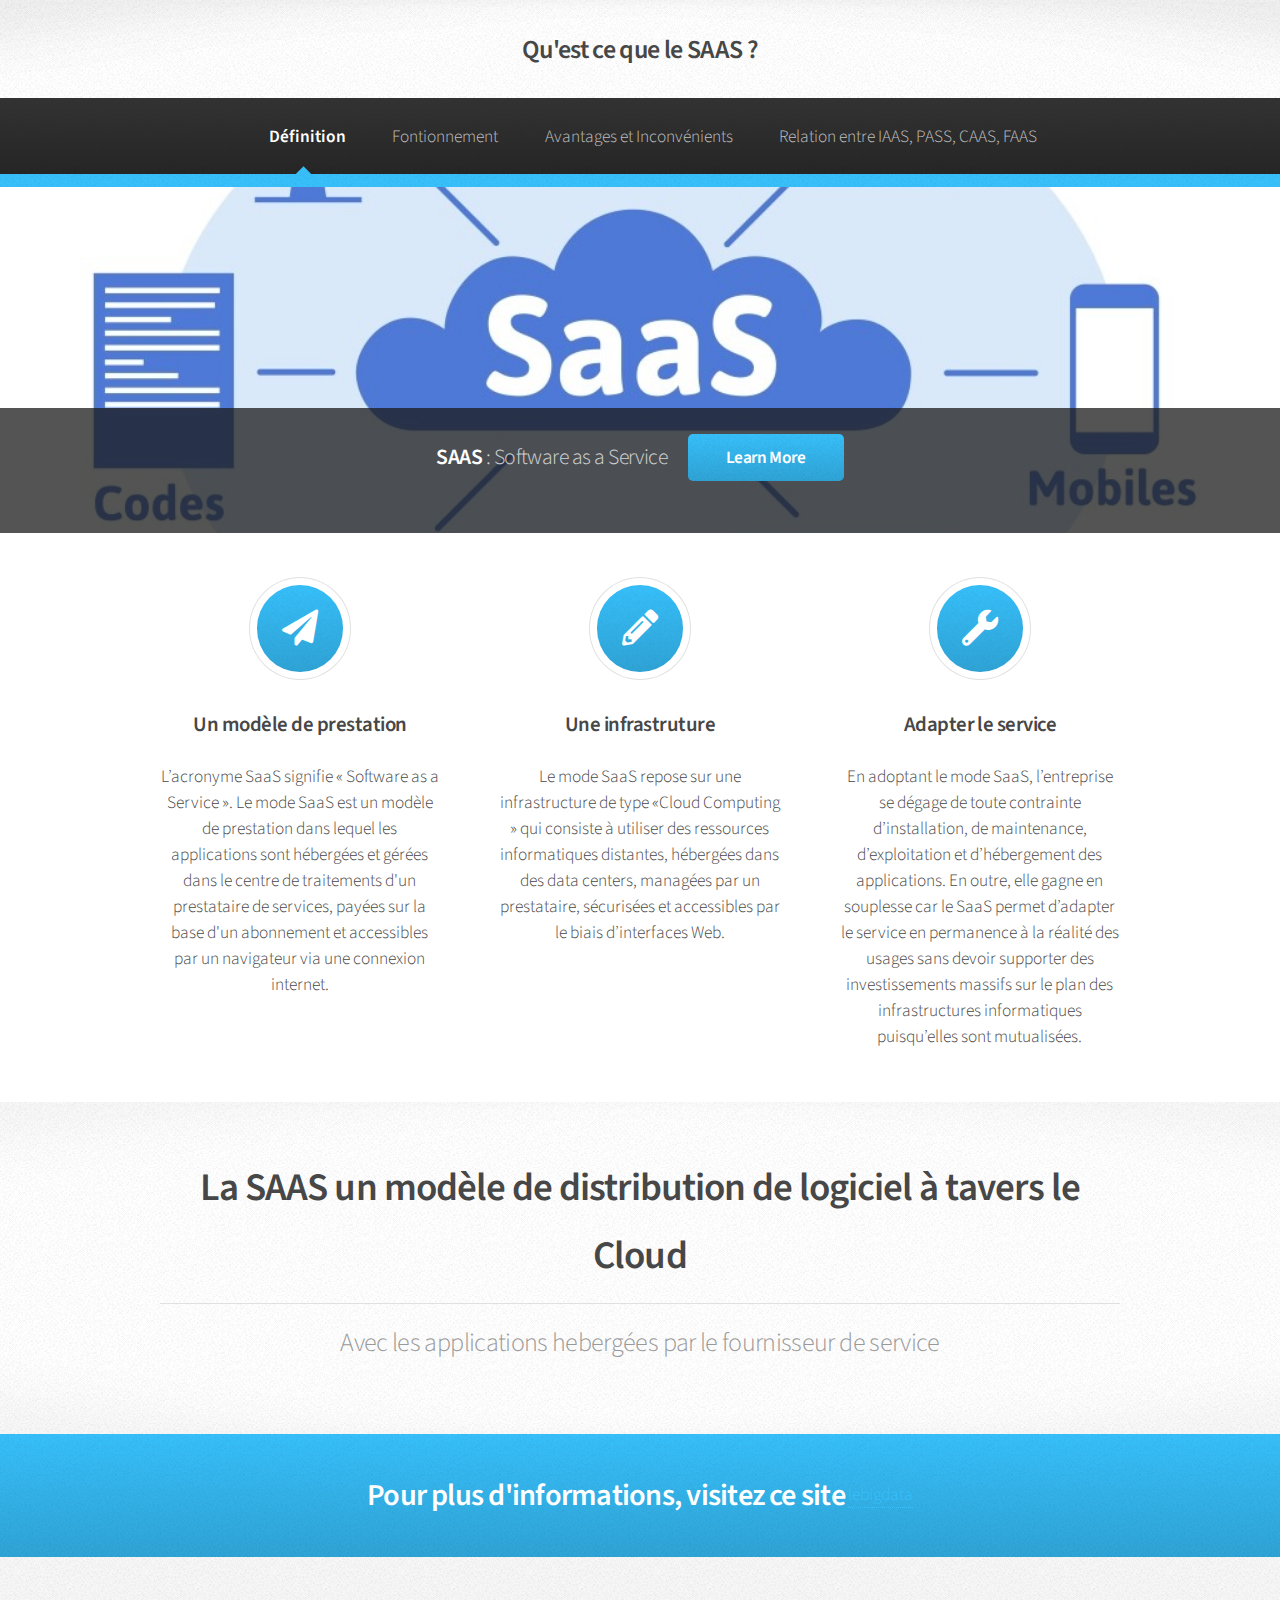
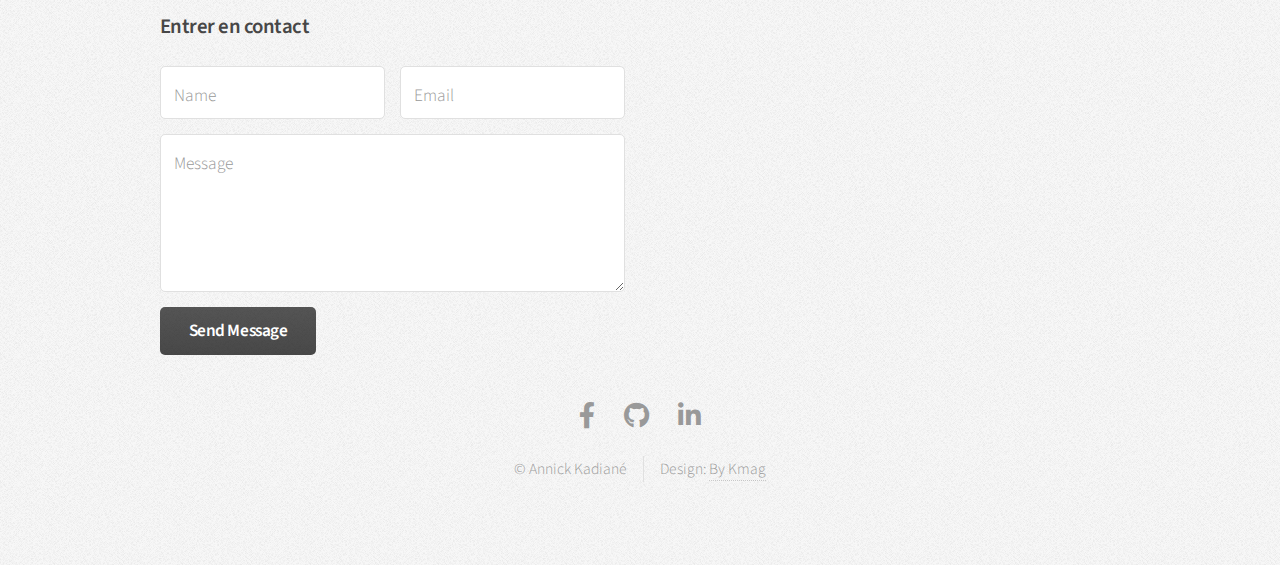
<file: index.html>
<!DOCTYPE HTML>
<!--
	Arcana by HTML5 UP
	html5up.net | @ajlkn
	Free for personal and commercial use under the CCA 3.0 license (html5up.net/license)
-->
<html>
	<head>
		<title>le monde de SAAS</title>
		<meta charset="utf-8" />
		<meta name="viewport" content="width=device-width, initial-scale=1, user-scalable=no" />
		<link rel="stylesheet" href="assets/css/main.css" />
	</head>
	<body class="is-preload">
		<div id="page-wrapper">

			<!-- Header -->
				<div id="header">

					<!-- Logo -->
						<h1><a href="index.html" id="logo">Qu'est ce que le SAAS ? <em></em></a></h1>

					<!-- Nav -->
						<nav id="nav">
							<ul>
								<li class="current"><a href="index.html">Définition</a></li>
								<li><a href="left-sidebar.html">Fontionnement</a></li>
								<li><a href="right-sidebar.html">Avantages et Inconvénients </a></li>
								<li><a href="no-sidebar.html">Relation entre IAAS, PASS, CAAS, FAAS</a></li>
							</ul>
						</nav>

				</div>

			<!-- Banner -->
				<section id="banner">
					<header>
						<h2>SAAS<em> : Software as a Service <a href="http://html5up.net"></a></em></h2>
						<a href="https://www.lebigdata.fr/definition-saas" class="button">Learn More<li></a>
					</header>
				</section>

			<!-- Highlights -->
				<section class="wrapper style1">
					<div class="container">
						<div class="row gtr-200">
							<section class="col-4 col-12-narrower">
								<div class="box highlight">
									<i class="icon solid major fa-paper-plane"></i>
									<h3>Un modèle de prestation</h3>
									<p>L’acronyme SaaS signifie « Software as a Service ». Le mode SaaS est un modèle de prestation dans lequel les applications sont hébergées et gérées dans le centre de traitements d'un prestataire de services, payées sur la base d'un abonnement et accessibles par un navigateur via une connexion internet.</p>
								</div>
							</section>
							<section class="col-4 col-12-narrower">
								<div class="box highlight">
									<i class="icon solid major fa-pencil-alt"></i>
									<h3>Une infrastruture</h3>
									<p>Le mode SaaS repose sur une infrastructure de type «Cloud  Computing » qui consiste à utiliser des ressources informatiques distantes, hébergées dans des data centers, managées par un prestataire, sécurisées et accessibles par le biais d’interfaces Web.
                                </p>
								</div>
							</section>
							<section class="col-4 col-12-narrower">
								<div class="box highlight">
									<i class="icon solid major fa-wrench"></i>
									<h3>Adapter le service</h3>
									<p>En adoptant le mode SaaS, l’entreprise se dégage de toute  contrainte d’installation, de maintenance, d’exploitation et  d’hébergement des applications. En outre, elle gagne en souplesse car le SaaS permet d’adapter le service en permanence à la réalité des usages sans devoir supporter des investissements massifs sur le plan des infrastructures informatiques puisqu’elles sont mutualisées.</p>
								</div>
							</section>
						</div>
					</div>
				</section>

			<!-- Gigantic Heading -->
				<section class="wrapper style2">
					<div class="container">
						<header class="major">
							<h2>La SAAS un modèle de distribution de logiciel à tavers le Cloud</h2>
							<p>Avec les applications hebergées par le fournisseur de service</p>
						</header>
					</div>
				</section>

			<!-- Posts --
			<!-- CTA -->
				<section id="cta" class="wrapper style3">
					<div class="container">
						<header>
							<h2>Pour plus d'informations, visitez ce site </h2>
							<a href="https://www.lebigdata.fr/definition-saas">lebigdata</a>
						</header>
					</div>
				</section>

			<!-- Footer -->
				<div id="footer">
					<div class="container">
						<div class="row">
							<section class="col-6 col-12-narrower">
								<h3>Entrer en contact</h3>
								<form>
									<div class="row gtr-50">
										<div class="col-6 col-12-mobilep">
											<input type="text" name="name" id="name" placeholder="Name" />
										</div>
										<div class="col-6 col-12-mobilep">
											<input type="email" name="email" id="email" placeholder="Email" />
										</div>
										<div class="col-12">
											<textarea name="message" id="message" placeholder="Message" rows="5"></textarea>
										</div>
										<div class="col-12">
											<ul class="actions">
												<li><input type="submit" class="button alt" value="Send Message" /></li>
											</ul>
										</div>
									</div>
								</form>
							</section>
						</div>
					</div>

					<!-- Icons -->
						<ul class="icons">
							<li><a href="https://m.facebook.com/?_rdr" class="icon brands fa-facebook-f"><span class="label">Facebook</span></a></li>
							<li><a href="https://github.com/kmag-cell" class="icon brands fa-github"><span class="label">GitHub</span></a></li>
							<li><a href="https://www.Linkedin.com/in/annick-kadiane-880448131" class="icon brands fa-linkedin-in"><span class="label">LinkedIn</span></a></li>
						</ul>

					<!-- Copyright -->
						<div class="copyright">
							<ul class="menu">
								<li>&copy; Annick Kadiané<li>Design: <a href="http://html5up.net">By Kmag</li>
							</ul>
						</div>

				</div>

		</div>

		<!-- Scripts -->
			<script src="assets/js/jquery.min.js"></script>
			<script src="assets/js/jquery.dropotron.min.js"></script>
			<script src="assets/js/browser.min.js"></script>
			<script src="assets/js/breakpoints.min.js"></script>
			<script src="assets/js/util.js"></script>
			<script src="assets/js/main.js"></script>

	</body>
</html>
</file>
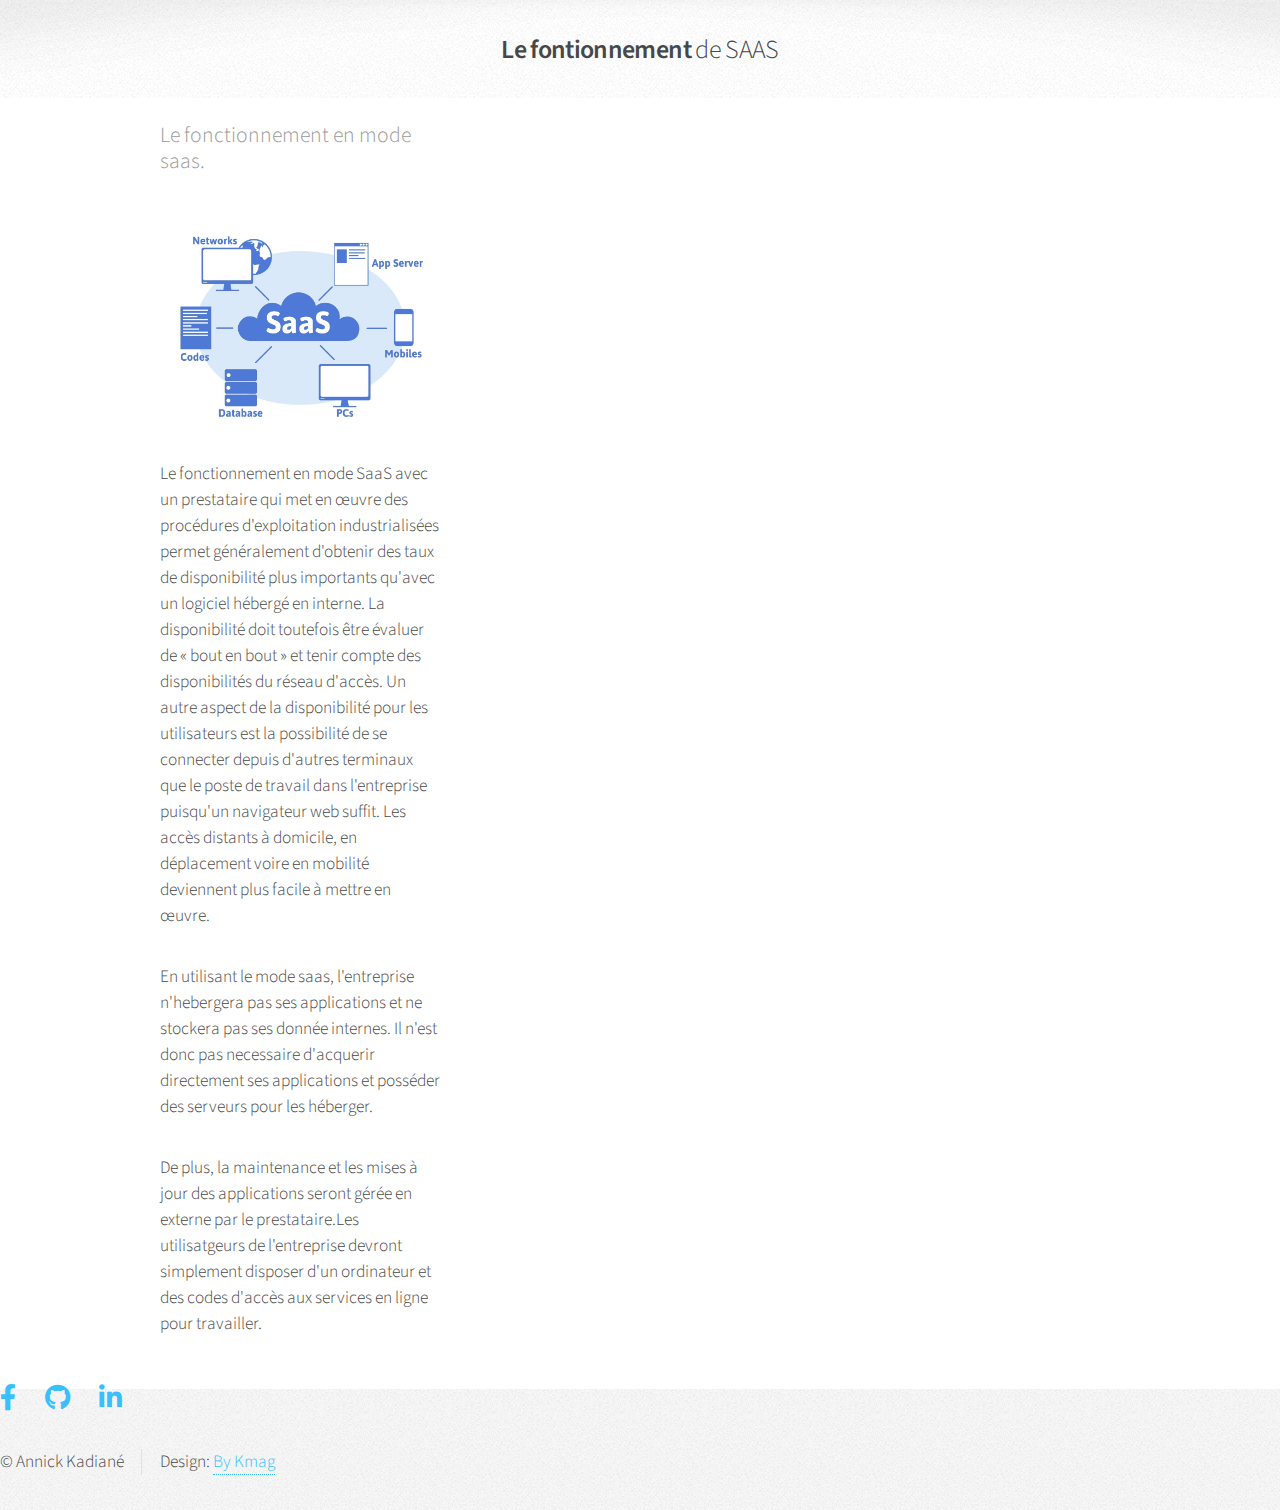
<file: left-sidebar.html>
<!DOCTYPE HTML>
<!--
	Arcana by HTML5 UP
	html5up.net | @ajlkn
	Free for personal and commercial use under the CCA 3.0 license (html5up.net/license)
-->
<html>
	<head>
		<title>Le fonctionnement</title>
		<meta charset="utf-8" />
		<meta name="viewport" content="width=device-width, initial-scale=1, user-scalable=no" />
		<link rel="stylesheet" href="assets/css/main.css" />
	</head>
	<body class="is-preload">
		<div id="page-wrapper">

			<!-- Header -->
				<div id="header">

					<!-- Logo -->
						<h1><a href="index.html" id="logo">Le fontionnement <em>de SAAS</em></a></h1>

					<!-- Nav --></div>

			<!-- Main -->
				<section class="wrapper style1">
					<div class="container">
						<div class="row gtr-200">
							<div class="col-4 col-12-narrower">
								<div id="sidebar">

									<!-- Sidebar -
								</div>
							</div>
							<div class="col-8  col-12-narrower imp-narrower">
								<div id="content">

									<!-- Content -->

										<article>
											<header>
												<p>Le fonctionnement en mode saas.</p>
											</header>

											<span class="image featured"><img src="images/banner.jpg" alt="" /></span>

											<p> Le fonctionnement en mode SaaS avec un prestataire qui met en œuvre des procédures d'exploitation industrialisées permet généralement d'obtenir des taux de disponibilité plus importants qu'avec un logiciel hébergé en interne. La disponibilité doit toutefois être évaluer de « bout en bout » et tenir compte des disponibilités du réseau d'accès. Un autre aspect de la disponibilité pour les utilisateurs est la possibilité de se connecter depuis d'autres terminaux que le poste de travail dans l'entreprise puisqu'un navigateur web suffit. Les accès distants à domicile, en déplacement voire en mobilité deviennent plus facile à mettre en œuvre.</p>
											<p>En utilisant le mode saas, l'entreprise n'hebergera pas ses applications et ne stockera pas ses donnée internes. Il n'est donc pas necessaire d'acquerir directement ses applications et posséder des serveurs pour les héberger. </p>
											<p>De plus, la maintenance et les mises à jour des applications seront gérée en externe par le prestataire.Les utilisatgeurs de  l'entreprise devront simplement disposer d'un ordinateur et  des codes d'accès aux services en ligne pour travailler. </p>
										</article>
								</div> 
							</div>
						</div>
					</div>
				</section>

			<!-- Footer -->
			<ul class="icons">
							<li><a href="https://m.facebook.com/?_rdr" class="icon brands fa-facebook-f"><span class="label">Facebook</span></a></li>
							<li><a href="https://github.com/kmag-cell" class="icon brands fa-github"><span class="label">GitHub</span></a></li>
							<li><a href="https://www.Linkedin.com/in/annick-kadiane-880448131" class="icon brands fa-linkedin-in"><span class="label">LinkedIn</span></a></li>
						</ul>

					<!-- Copyright -->
						<div class="copyright">
							<ul class="menu">
								<li>&copy; Annick Kadiané</li><li>Design: <a href="http://html5up.net">By Kmag</li>
							</ul>
						</div>
</file>
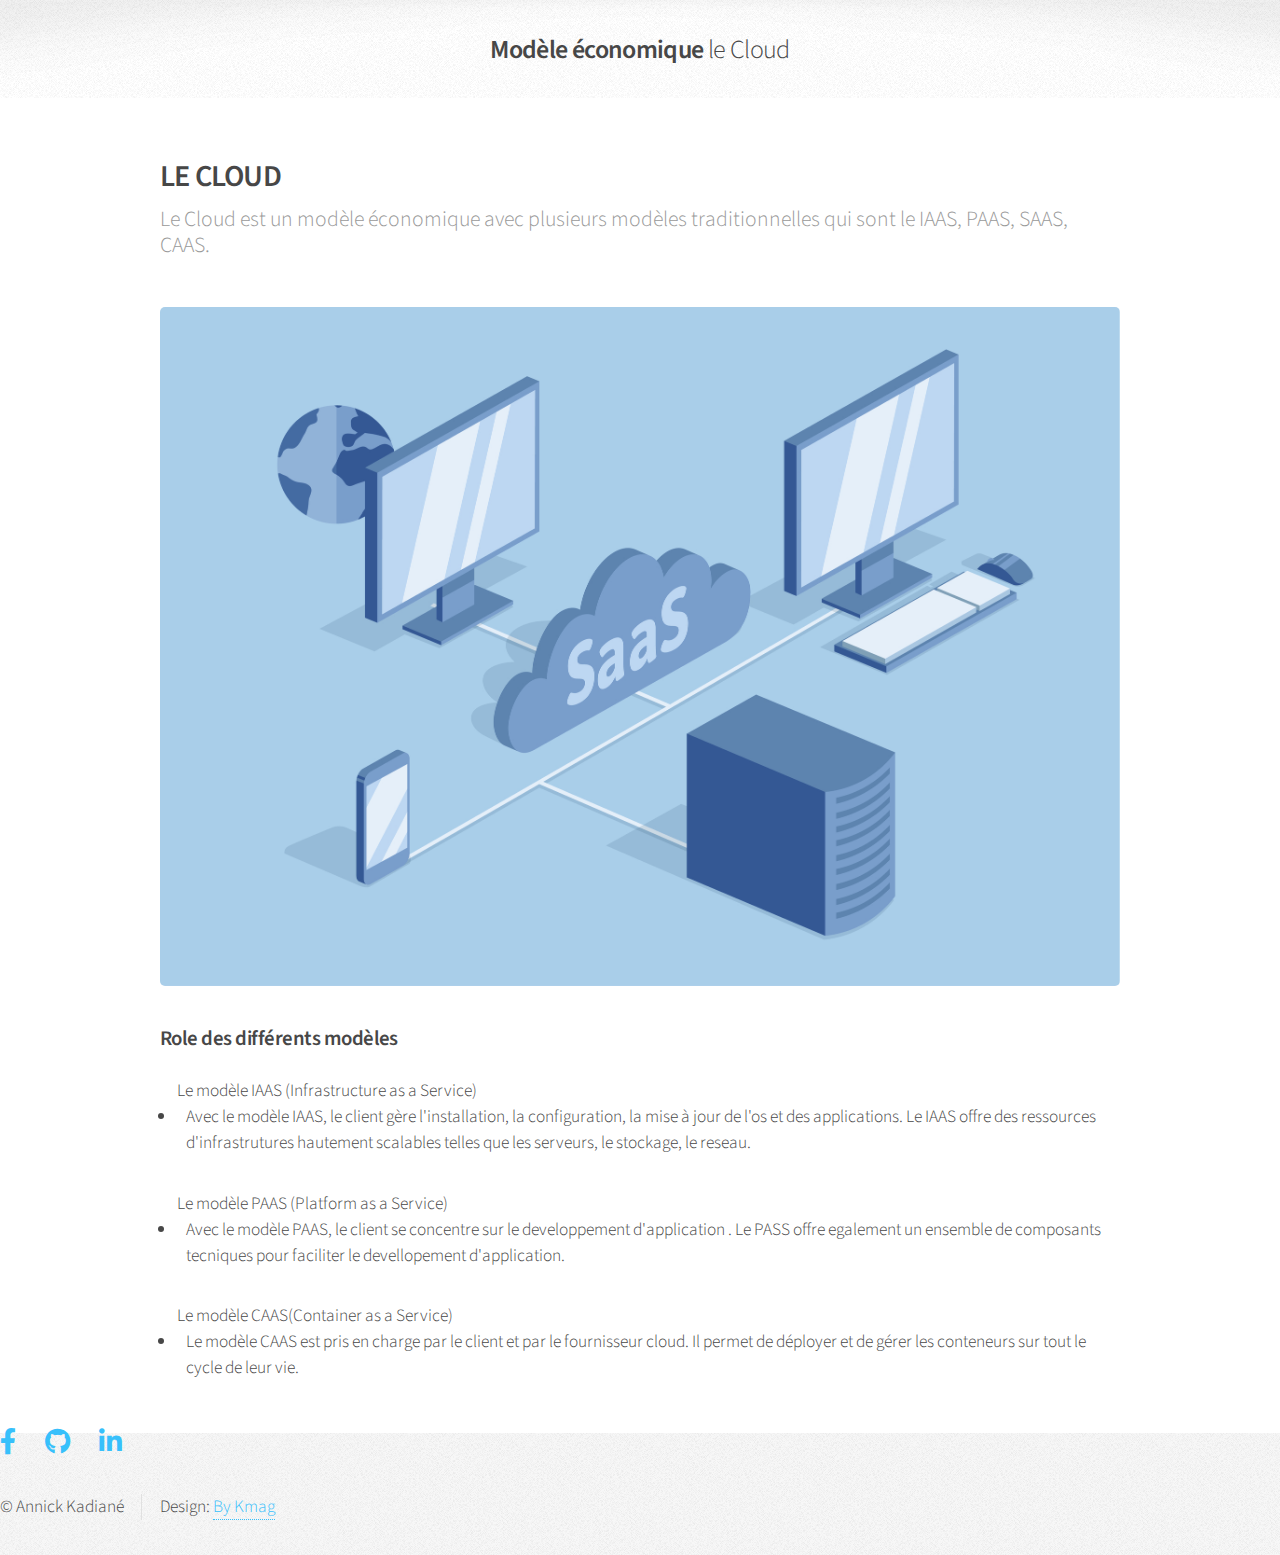
<file: no-sidebar.html>
<!DOCTYPE HTML>
<!--
	Arcana by HTML5 UP
	html5up.net | @ajlkn
	Free for personal and commercial use under the CCA 3.0 license (html5up.net/license)
-->
<html>
	<head>
		<title>Relation entre IAAS, PAAS, SAAS, CAAS</title>
		<meta charset="utf-8" />
		<meta name="viewport" content="width=device-width, initial-scale=1, user-scalable=no" />
		<link rel="stylesheet" href="assets/css/main.css" />
	</head>
	<body class="is-preload">
		<div id="page-wrapper">

			<!-- Header -->
				<div id="header">

					<!-- Logo -->
						<h1><a href="index.html" id="logo">Modèle économique <em>le Cloud</em></a></h1>

					<!-- Nav -->

				</div>

			<!-- Main -->
				<section class="wrapper style1">
					<div class="container">
						<div id="content">

							<!-- Content -->

								<article>
									<header>
										<h2>LE CLOUD</h2>
										<p>Le Cloud est un modèle économique avec plusieurs modèles traditionnelles qui sont le IAAS, PAAS, SAAS, CAAS.</p>
									</header>

									<span class="image featured"><img src="images/saas.jpg" alt="" /></span>
									<h3>Role des différents modèles</h3>
									<ul>Le modèle IAAS (Infrastructure as a Service)
										<li>Avec le modèle IAAS, le client gère l'installation, la configuration, la mise à jour de l'os et des applications. Le IAAS offre des ressources d'infrastrutures hautement scalables telles que les serveurs, le stockage, le reseau.</li></ul>
                                    <ul>Le modèle PAAS (Platform as a Service)
										<li>Avec le modèle PAAS, le client se concentre sur le developpement d'application . Le PASS offre egalement un ensemble de composants tecniques pour faciliter le devellopement d'application.</li></ul>
									<ul>Le modèle CAAS(Container as a Service)
										<li>Le modèle CAAS est pris en charge par le client et par le fournisseur cloud. Il permet de déployer et de gérer les conteneurs sur tout le cycle de leur vie.</li></ul>                                                                                 	
								</article>
									</div> 
							</div>
						</div>
					</div>
				</section>

			<!-- Footer -->
			<ul class="icons">
							<li><a href="https://m.facebook.com/?_rdr" class="icon brands fa-facebook-f"><span class="label">Facebook</span></a></li>
							<li><a href="https://github.com/kmag-cell" class="icon brands fa-github"><span class="label">GitHub</span></a></li>
							<li><a href="https://www.Linkedin.com/in/annick-kadiane-880448131" class="icon brands fa-linkedin-in"><span class="label">LinkedIn</span></a></li>
						</ul>

					<!-- Copyright -->
						<div class="copyright">
							<ul class="menu">
								<li>&copy; Annick Kadiané</li><li>Design: <a href="http://html5up.net">By Kmag</li>
							</ul>
						</div>
	</body>
</html>
</file>
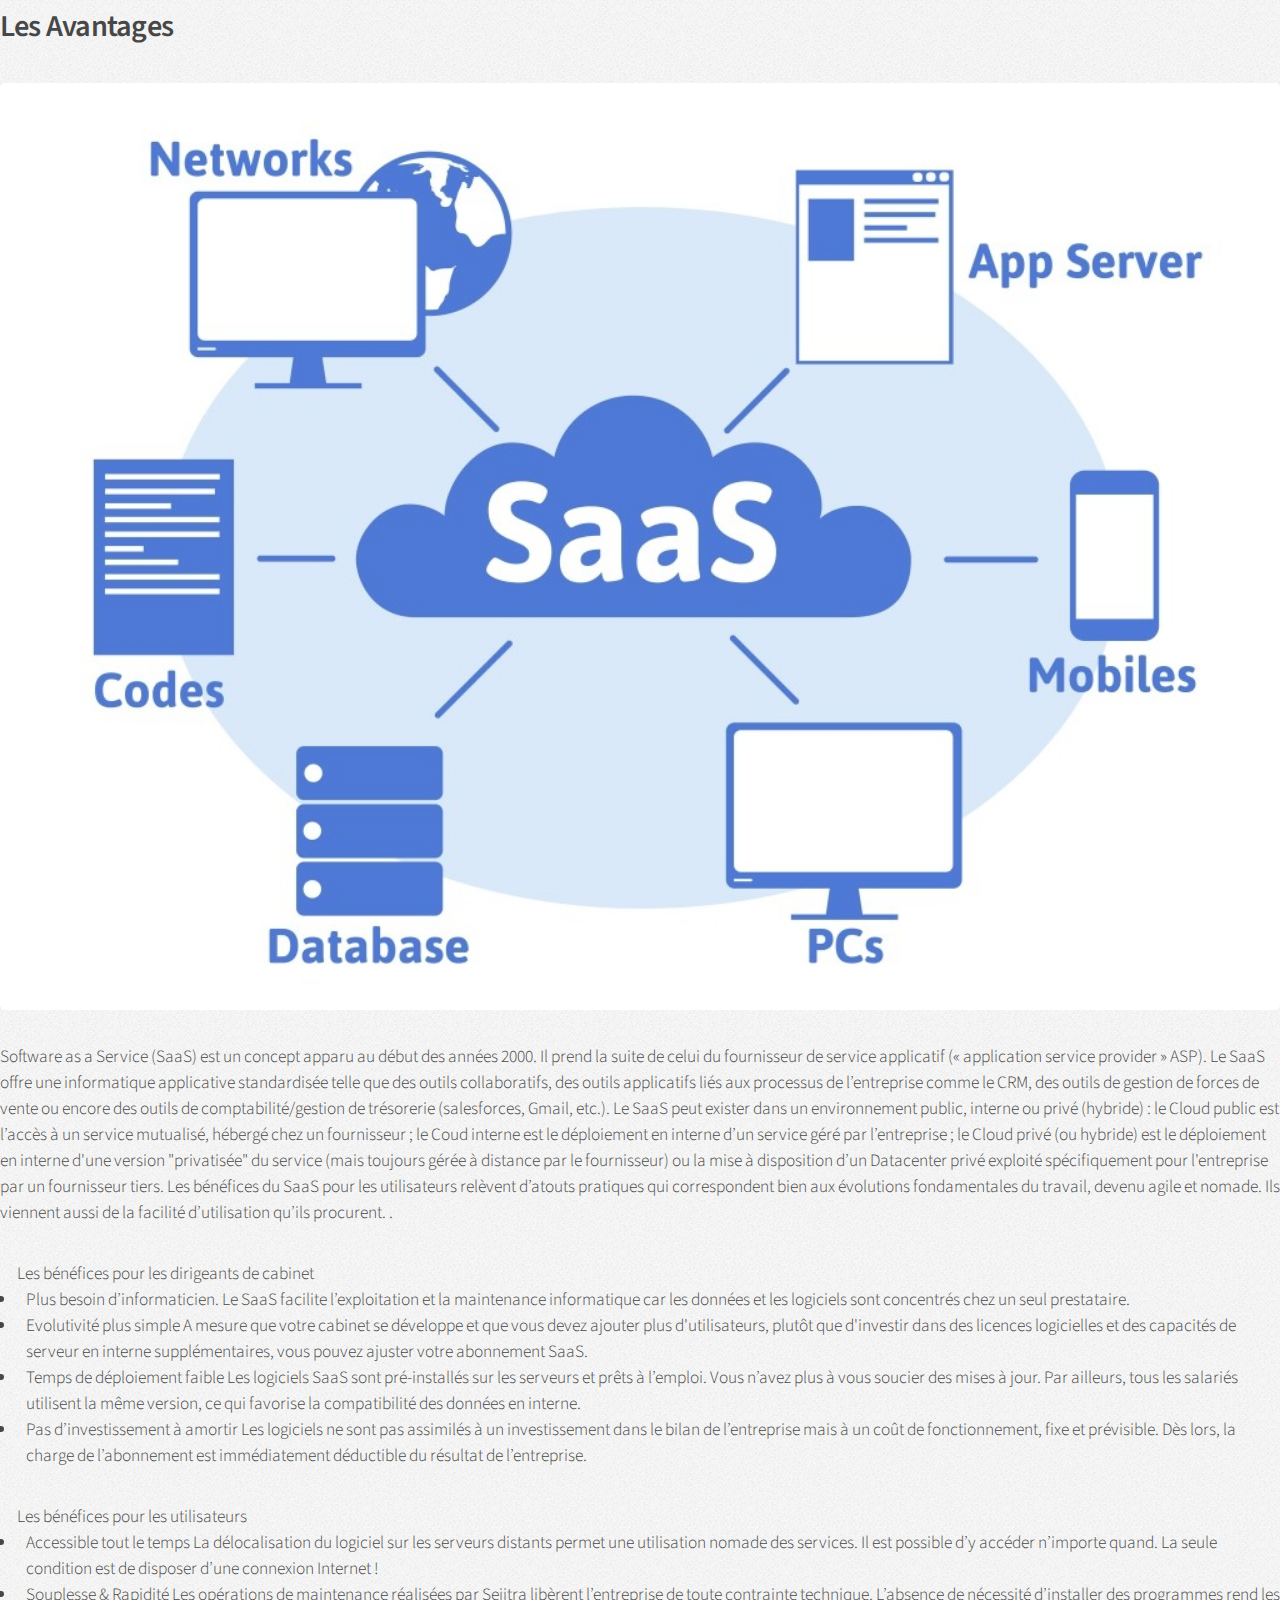
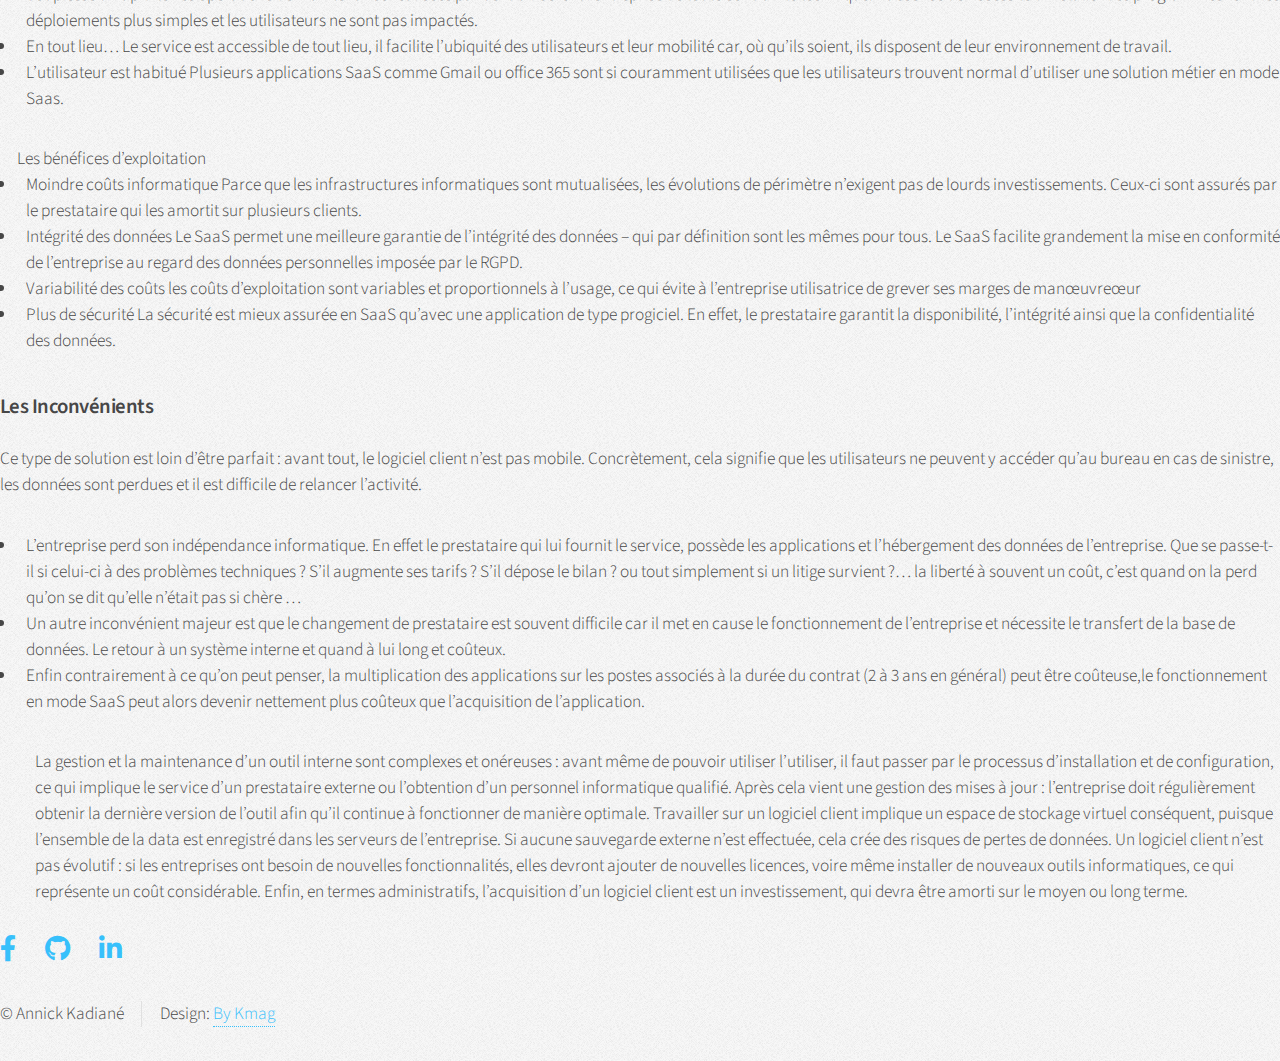
<file: right-sidebar.html>
<!DOCTYPE HTML>
<!--
	Arcana by HTML5 UP
	html5up.net | @ajlkn
	Free for personal and commercial use under the CCA 3.0 license (html5up.net/license)
-->
<html>
	<head>
		<title>Les avantages et inconvénients du SAAS</title>
		<meta charset="utf-8" />
		<meta name="viewport" content="width=device-width, initial-scale=1, user-scalable=no" />
		<link rel="stylesheet" href="assets/css/main.css" />
	</head>
	<body class="is-preload">
		<div id="page-wrapper">

			<!-- Header -->

									<!-- Content -->
									  <article>
											<header>
												<h2>Les Avantages </h2>
											</header>

											<span class="image featured"><img src="images/banner.jpg" alt="" /></span>

											<p>Software as a Service (SaaS) est un concept apparu au début des années 2000. Il prend la suite de celui du fournisseur de service applicatif (« application service provider » ASP). Le SaaS offre une informatique applicative standardisée telle que des outils collaboratifs, des outils applicatifs liés aux processus de l’entreprise comme le CRM, des outils de gestion de forces de vente ou encore des outils de comptabilité/gestion de trésorerie (salesforces, Gmail, etc.). Le SaaS peut exister dans un environnement public, interne ou privé (hybride) : le Cloud public est l’accès à un service mutualisé, hébergé chez un fournisseur ; le Coud interne est le déploiement en interne d’un service géré par l’entreprise ; le Cloud privé (ou hybride) est le déploiement en interne d'une version "privatisée" du service (mais toujours gérée à distance par le fournisseur) ou la mise à disposition d’un Datacenter privé exploité spécifiquement pour l'entreprise par un fournisseur tiers. 
                                            Les bénéfices du SaaS pour les utilisateurs relèvent d’atouts pratiques qui correspondent bien aux évolutions fondamentales du travail, devenu agile et nomade. Ils viennent aussi de la facilité d’utilisation qu’ils procurent.
                                            .</p>
                                            <ul>Les bénéfices pour les dirigeants de cabinet
                                            	<li>Plus besoin d’informaticien. Le SaaS facilite l’exploitation et la maintenance informatique car les données et les logiciels sont concentrés chez un seul prestataire.</li>
                                            	<li>Evolutivité plus simple A mesure que votre cabinet se développe et que vous devez ajouter plus d'utilisateurs, plutôt que d'investir dans des licences logicielles et des capacités de serveur en interne supplémentaires, vous pouvez ajuster votre abonnement SaaS.</li>
                                               <li>Temps de déploiement faible Les logiciels SaaS sont pré-installés sur les serveurs et prêts à l’emploi. Vous n’avez plus à vous soucier des mises à jour. Par ailleurs, tous les salariés utilisent la même version, ce qui favorise la compatibilité des données en interne.</li>
                                              <li>Pas d’investissement à amortir Les logiciels ne sont pas assimilés à un investissement dans le bilan de l’entreprise mais à un coût de fonctionnement, fixe et prévisible. Dès lors, la charge de l’abonnement est immédiatement déductible du résultat de l’entreprise.</li>
                                            </ul>
                                            <ul>Les bénéfices pour les utilisateurs 
                                            	<li>Accessible tout le temps La délocalisation du logiciel sur les serveurs distants permet une utilisation nomade des services. Il est possible d’y accéder n’importe quand. La seule condition est de disposer d’une connexion Internet ! </li>
                                            	<li>Souplesse & Rapidité Les opérations de maintenance réalisées par Seiitra libèrent l’entreprise de toute contrainte technique. L’absence de nécessité d’installer des programmes rend les déploiements plus simples et les utilisateurs ne sont pas impactés.</li>
                                               <li>En tout lieu… Le service est accessible de tout lieu, il facilite l’ubiquité des utilisateurs et leur mobilité car, où qu’ils soient, ils disposent de leur environnement de travail.</li>
                                              <li>L’utilisateur est habitué Plusieurs applications SaaS comme Gmail ou office 365 sont si couramment utilisées que les utilisateurs trouvent normal  d’utiliser une solution métier en mode Saas.</li>
                                            </ul>
                                            <ul>Les bénéfices d’exploitation
                                            	<li>Moindre coûts informatique Parce que les infrastructures informatiques sont mutualisées, les évolutions de périmètre n’exigent pas de lourds investissements. Ceux-ci sont assurés par le prestataire qui les amortit sur plusieurs clients.</li>
                                            	<li>Intégrité des données Le SaaS permet une meilleure garantie de l’intégrité des données – qui par définition sont les mêmes pour tous. Le SaaS facilite grandement la mise en conformité de l’entreprise au regard des données personnelles imposée par le RGPD.</li>
                                               <li>Variabilité des coûts les coûts d’exploitation sont variables et proportionnels à l’usage, ce qui évite à l’entreprise utilisatrice de grever ses marges de manœuvreœur </li>
                                              <li>Plus de sécurité La sécurité  est mieux assurée en SaaS qu’avec une application de type progiciel. En effet, le prestataire garantit la disponibilité, l’intégrité ainsi que la confidentialité des données.</li>
                                            </ul>       

											<h3>Les Inconvénients </h3>
											<p>Ce type de solution est loin d’être parfait : avant tout, le logiciel client n’est pas mobile. Concrètement, cela signifie que les utilisateurs ne peuvent y accéder qu’au bureau en cas de sinistre, les données sont perdues et il est difficile de relancer l’activité.
											<UL>
											<li>L’entreprise perd son indépendance informatique. En effet le prestataire qui lui fournit le service, possède les applications et l’hébergement des données de l’entreprise. Que se passe-t-il si celui-ci à des problèmes techniques ? S’il augmente ses tarifs ? S’il dépose le bilan ? ou tout simplement si un litige survient ?… la liberté à souvent un coût, c’est quand on la perd qu’on se dit qu’elle n’était pas si chère …</li>
											<li>Un autre inconvénient majeur est que le changement de prestataire est souvent difficile car il met en cause le fonctionnement de l’entreprise et nécessite le transfert de la base de données. Le retour à un système interne et quand à lui long et coûteux.</li>
											<li>Enfin contrairement à ce qu’on peut penser, la multiplication des applications sur les postes associés à la durée du contrat (2 à 3 ans en général) peut être coûteuse,le fonctionnement en mode SaaS peut alors devenir nettement plus coûteux que l’acquisition de l’application.</li>
											<ul>
										</p>
											<p>La gestion et la maintenance d’un outil interne sont complexes et onéreuses : avant même de pouvoir utiliser l’utiliser, il faut passer par le processus d’installation et de configuration, ce qui implique le service d’un prestataire externe ou l’obtention d’un personnel informatique qualifié. Après cela vient une gestion des mises à jour : l’entreprise doit régulièrement obtenir la dernière version de l’outil afin qu’il continue à fonctionner de manière optimale.
                                            Travailler sur un logiciel client implique un espace de stockage virtuel conséquent, puisque l’ensemble de la data est enregistré dans les serveurs de l’entreprise. Si aucune sauvegarde externe n’est effectuée, cela crée des risques de pertes de données.
                                            Un logiciel client n’est pas évolutif : si les entreprises ont besoin de nouvelles fonctionnalités, elles devront ajouter de nouvelles licences, voire même installer de nouveaux outils informatiques, ce qui représente un coût considérable. Enfin, en termes administratifs, l’acquisition d’un logiciel client est un investissement, qui devra être amorti sur le moyen ou long terme.
                                        </p>
										</article>

								</div>
							</div>
							<ul class="icons">
							<li><a href="https://m.facebook.com/?_rdr" class="icon brands fa-facebook-f"><span class="label">Facebook</span></a></li>
							<li><a href="https://github.com/kmag-cell" class="icon brands fa-github"><span class="label">GitHub</span></a></li>
							<li><a href="https://www.Linkedin.com/in/annick-kadiane-880448131" class="icon brands fa-linkedin-in"><span class="label">LinkedIn</span></a></li>
						</ul>

					<!-- Copyright -->
						<div class="copyright">
							<ul class="menu">
								<li>&copy; Annick Kadiané </li><li>Design: <a href="http://html5up.net">By Kmag</li>
							</ul>
						</div>
							
	</body>
</html>
</file>
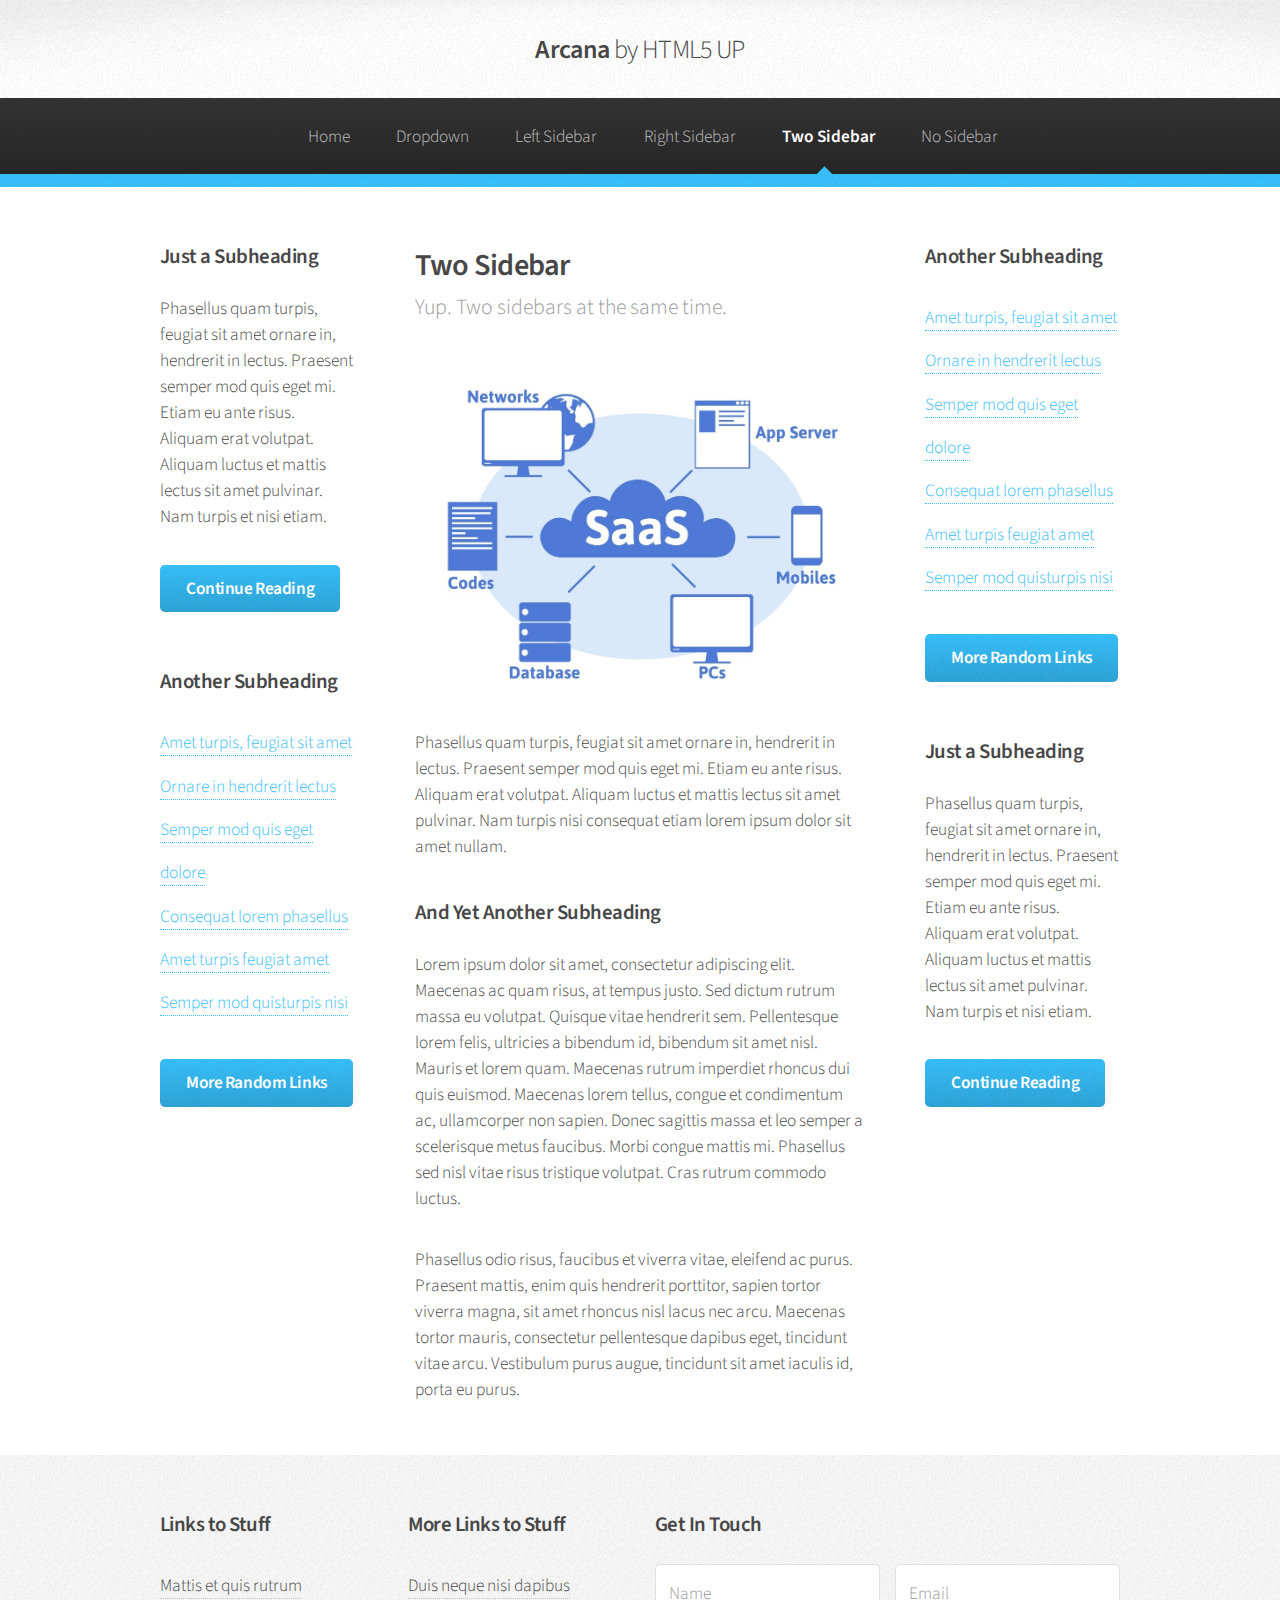
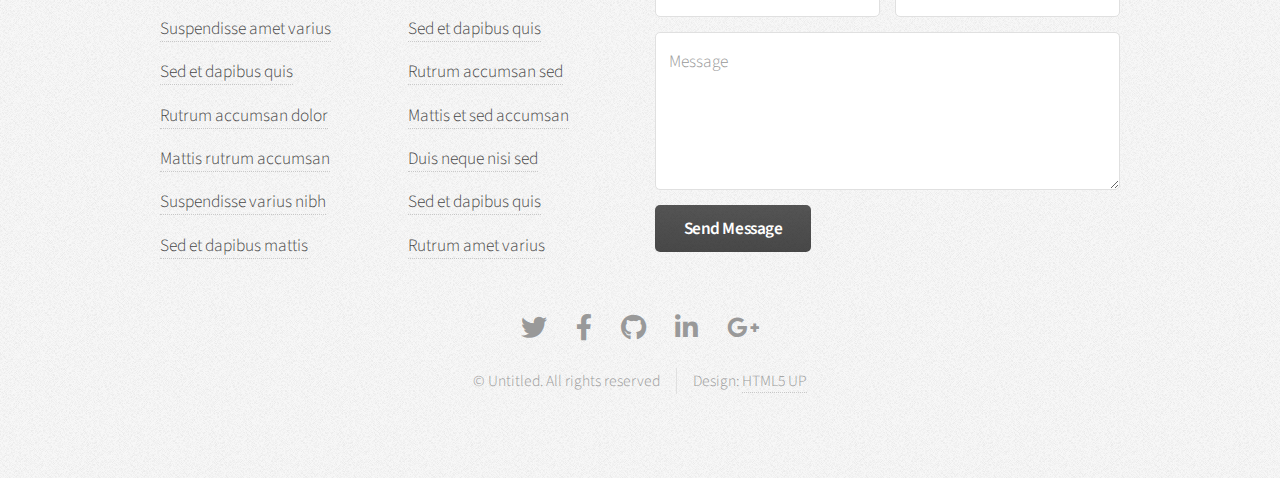
<file: two-sidebar.html>
<!DOCTYPE HTML>
<!--
	Arcana by HTML5 UP
	html5up.net | @ajlkn
	Free for personal and commercial use under the CCA 3.0 license (html5up.net/license)
-->
<html>
	<head>
		<title>Two Sidebar - Arcana by HTML5 UP</title>
		<meta charset="utf-8" />
		<meta name="viewport" content="width=device-width, initial-scale=1, user-scalable=no" />
		<link rel="stylesheet" href="assets/css/main.css" />
	</head>
	<body class="is-preload">
		<div id="page-wrapper">

			<!-- Header -->
				<div id="header">

					<!-- Logo -->
						<h1><a href="index.html" id="logo">Arcana <em>by HTML5 UP</em></a></h1>

					<!-- Nav -->
						<nav id="nav">
							<ul>
								<li><a href="index.html">Home</a></li>
								<li>
									<a href="#">Dropdown</a>
									<ul>
										<li><a href="#">Lorem dolor</a></li>
										<li><a href="#">Magna phasellus</a></li>
										<li><a href="#">Etiam sed tempus</a></li>
										<li>
											<a href="#">Submenu</a>
											<ul>
												<li><a href="#">Lorem dolor</a></li>
												<li><a href="#">Phasellus magna</a></li>
												<li><a href="#">Magna phasellus</a></li>
												<li><a href="#">Etiam nisl</a></li>
												<li><a href="#">Veroeros feugiat</a></li>
											</ul>
										</li>
										<li><a href="#">Veroeros feugiat</a></li>
									</ul>
								</li>
								<li><a href="left-sidebar.html">Left Sidebar</a></li>
								<li><a href="right-sidebar.html">Right Sidebar</a></li>
								<li class="current"><a href="two-sidebar.html">Two Sidebar</a></li>
								<li><a href="no-sidebar.html">No Sidebar</a></li>
							</ul>
						</nav>

				</div>

			<!-- Main -->
				<section class="wrapper style1">
					<div class="container">
						<div class="row gtr-200">
							<div class="col-3 col-12-narrower">
								<div id="sidebar1">

									<!-- Sidebar 1 -->

										<section>
											<h3>Just a Subheading</h3>
											<p>Phasellus quam turpis, feugiat sit amet ornare in, hendrerit in lectus.
											Praesent semper mod quis eget mi. Etiam eu ante risus. Aliquam erat volutpat.
											Aliquam luctus et mattis lectus sit amet pulvinar. Nam turpis et nisi etiam.</p>
											<footer>
												<a href="#" class="button">Continue Reading</a>
											</footer>
										</section>

										<section>
											<h3>Another Subheading</h3>
											<ul class="links">
												<li><a href="#">Amet turpis, feugiat sit amet</a></li>
												<li><a href="#">Ornare in hendrerit lectus</a></li>
												<li><a href="#">Semper mod quis eget dolore</a></li>
												<li><a href="#">Consequat lorem phasellus</a></li>
												<li><a href="#">Amet turpis feugiat amet</a></li>
												<li><a href="#">Semper mod quisturpis nisi</a></li>
											</ul>
											<footer>
												<a href="#" class="button">More Random Links</a>
											</footer>
										</section>

								</div>
							</div>
							<div class="col-6 col-12-narrower imp-narrower">
								<div id="content">

									<!-- Content -->

										<article>
											<header>
												<h2>Two Sidebar</h2>
												<p>Yup. Two sidebars at the same time.</p>
											</header>

											<span class="image featured"><img src="images/banner.jpg" alt="" /></span>

											<p>Phasellus quam turpis, feugiat sit amet ornare in, hendrerit in lectus.
											Praesent semper mod quis eget mi. Etiam eu ante risus. Aliquam erat volutpat.
											Aliquam luctus et mattis lectus sit amet pulvinar. Nam turpis nisi
											consequat etiam lorem ipsum dolor sit amet nullam.</p>

											<h3>And Yet Another Subheading</h3>
											<p>Lorem ipsum dolor sit amet, consectetur adipiscing elit. Maecenas ac quam risus, at tempus
											justo. Sed dictum rutrum massa eu volutpat. Quisque vitae hendrerit sem. Pellentesque lorem felis,
											ultricies a bibendum id, bibendum sit amet nisl. Mauris et lorem quam. Maecenas rutrum imperdiet
											rhoncus dui quis euismod. Maecenas lorem tellus, congue et condimentum ac, ullamcorper non sapien.
											Donec sagittis massa et leo semper a scelerisque metus faucibus. Morbi congue mattis mi.
											Phasellus sed nisl vitae risus tristique volutpat. Cras rutrum commodo luctus.</p>

											<p>Phasellus odio risus, faucibus et viverra vitae, eleifend ac purus. Praesent mattis, enim
											quis hendrerit porttitor, sapien tortor viverra magna, sit amet rhoncus nisl lacus nec arcu.
											Maecenas tortor mauris, consectetur pellentesque dapibus eget, tincidunt vitae arcu.
											Vestibulum purus augue, tincidunt sit amet iaculis id, porta eu purus.</p>
										</article>

								</div>
							</div>
							<div class="col-3 col-12-narrower">
								<div id="sidebar2">

									<!-- Sidebar 2 -->

										<section>
											<h3>Another Subheading</h3>
											<ul class="links">
												<li><a href="#">Amet turpis, feugiat sit amet</a></li>
												<li><a href="#">Ornare in hendrerit lectus</a></li>
												<li><a href="#">Semper mod quis eget dolore</a></li>
												<li><a href="#">Consequat lorem phasellus</a></li>
												<li><a href="#">Amet turpis feugiat amet</a></li>
												<li><a href="#">Semper mod quisturpis nisi</a></li>
											</ul>
											<footer>
												<a href="#" class="button">More Random Links</a>
											</footer>
										</section>

										<section>
											<h3>Just a Subheading</h3>
											<p>Phasellus quam turpis, feugiat sit amet ornare in, hendrerit in lectus.
											Praesent semper mod quis eget mi. Etiam eu ante risus. Aliquam erat volutpat.
											Aliquam luctus et mattis lectus sit amet pulvinar. Nam turpis et nisi etiam.</p>
											<footer>
												<a href="#" class="button">Continue Reading</a>
											</footer>
										</section>

								</div>
							</div>
						</div>
					</div>
				</section>

			<!-- Footer -->
				<div id="footer">
					<div class="container">
						<div class="row">
							<section class="col-3 col-6-narrower col-12-mobilep">
								<h3>Links to Stuff</h3>
								<ul class="links">
									<li><a href="#">Mattis et quis rutrum</a></li>
									<li><a href="#">Suspendisse amet varius</a></li>
									<li><a href="#">Sed et dapibus quis</a></li>
									<li><a href="#">Rutrum accumsan dolor</a></li>
									<li><a href="#">Mattis rutrum accumsan</a></li>
									<li><a href="#">Suspendisse varius nibh</a></li>
									<li><a href="#">Sed et dapibus mattis</a></li>
								</ul>
							</section>
							<section class="col-3 col-6-narrower col-12-mobilep">
								<h3>More Links to Stuff</h3>
								<ul class="links">
									<li><a href="#">Duis neque nisi dapibus</a></li>
									<li><a href="#">Sed et dapibus quis</a></li>
									<li><a href="#">Rutrum accumsan sed</a></li>
									<li><a href="#">Mattis et sed accumsan</a></li>
									<li><a href="#">Duis neque nisi sed</a></li>
									<li><a href="#">Sed et dapibus quis</a></li>
									<li><a href="#">Rutrum amet varius</a></li>
								</ul>
							</section>
							<section class="col-6 col-12-narrower">
								<h3>Get In Touch</h3>
								<form>
									<div class="row gtr-50">
										<div class="col-6 col-12-mobilep">
											<input type="text" name="name" id="name" placeholder="Name" />
										</div>
										<div class="col-6 col-12-mobilep">
											<input type="email" name="email" id="email" placeholder="Email" />
										</div>
										<div class="col-12">
											<textarea name="message" id="message" placeholder="Message" rows="5"></textarea>
										</div>
										<div class="col-12">
											<ul class="actions">
												<li><input type="submit" class="button alt" value="Send Message" /></li>
											</ul>
										</div>
									</div>
								</form>
							</section>
						</div>
					</div>

					<!-- Icons -->
						<ul class="icons">
							<li><a href="#" class="icon brands fa-twitter"><span class="label">Twitter</span></a></li>
							<li><a href="#" class="icon brands fa-facebook-f"><span class="label">Facebook</span></a></li>
							<li><a href="#" class="icon brands fa-github"><span class="label">GitHub</span></a></li>
							<li><a href="#" class="icon brands fa-linkedin-in"><span class="label">LinkedIn</span></a></li>
							<li><a href="#" class="icon brands fa-google-plus-g"><span class="label">Google+</span></a></li>
						</ul>

					<!-- Copyright -->
						<div class="copyright">
							<ul class="menu">
								<li>&copy; Untitled. All rights reserved</li><li>Design: <a href="http://html5up.net">HTML5 UP</a></li>
							</ul>
						</div>

				</div>

		</div>

		<!-- Scripts -->
			<script src="assets/js/jquery.min.js"></script>
			<script src="assets/js/jquery.dropotron.min.js"></script>
			<script src="assets/js/browser.min.js"></script>
			<script src="assets/js/breakpoints.min.js"></script>
			<script src="assets/js/util.js"></script>
			<script src="assets/js/main.js"></script>

	</body>
</html>
</file>
<file: assets/css/main.css>
@import url("fontawesome-all.min.css");
@import url("https://fonts.googleapis.com/css?family=Source+Sans+Pro:300,300italic,600,600italic");

/*
	Arcana by HTML5 UP
	html5up.net | @ajlkn
	Free for personal and commercial use under the CCA 3.0 license (html5up.net/license)
*/

html, body, div, span, applet, object,
iframe, h1, h2, h3, h4, h5, h6, p, blockquote,
pre, a, abbr, acronym, address, big, cite,
code, del, dfn, em, img, ins, kbd, q, s, samp,
small, strike, strong, sub, sup, tt, var, b,
u, i, center, dl, dt, dd, ol, ul, li, fieldset,
form, label, legend, table, caption, tbody,
tfoot, thead, tr, th, td, article, aside,
canvas, details, embed, figure, figcaption,
footer, header, hgroup, menu, nav, output, ruby,
section, summary, time, mark, audio, video {
	margin: 0;
	padding: 0;
	border: 0;
	font-size: 100%;
	font: inherit;
	vertical-align: baseline;}

article, aside, details, figcaption, figure,
footer, header, hgroup, menu, nav, section {
	display: block;}

body {
	line-height: 1;
}

ol, ul {
	list-style: none;
}

blockquote, q {
	quotes: none;
}

	blockquote:before, blockquote:after, q:before, q:after {
		content: '';
		content: none;
	}

table {
	border-collapse: collapse;
	border-spacing: 0;
}

body {
	-webkit-text-size-adjust: none;
}

mark {
	background-color: transparent;
	color: inherit;
}

input::-moz-focus-inner {
	border: 0;
	padding: 0;
}

input, select, textarea {
	-moz-appearance: none;
	-webkit-appearance: none;
	-ms-appearance: none;
	appearance: none;
}

/* Basic */

	html {
		box-sizing: border-box;
	}

	*, *:before, *:after {
		box-sizing: inherit;
	}

	body {
		background: #f7f7f7 url("images/bg01.png");
	}

		body.is-preload *, body.is-preload *:before, body.is-preload *:after {
			-moz-animation: none !important;
			-webkit-animation: none !important;
			-ms-animation: none !important;
			animation: none !important;
			-moz-transition: none !important;
			-webkit-transition: none !important;
			-ms-transition: none !important;
			transition: none !important;
		}

	body, input, select, textarea {
		color: #474747;
		font-family: 'Source Sans Pro', sans-serif;
		font-size: 16pt;
		font-weight: 300;
		line-height: 1.65em;
	}

	a {
		-moz-transition: color 0.2s ease-in-out, border-color 0.2s ease-in-out, opacity 0.2s ease-in-out;
		-webkit-transition: color 0.2s ease-in-out, border-color 0.2s ease-in-out, opacity 0.2s ease-in-out;
		-ms-transition: color 0.2s ease-in-out, border-color 0.2s ease-in-out, opacity 0.2s ease-in-out;
		transition: color 0.2s ease-in-out, border-color 0.2s ease-in-out, opacity 0.2s ease-in-out;
		color: #37c0fb;
		text-decoration: none;
		border-bottom: dotted 1px;
	}

		a:hover {
			color: #37c0fb;
			border-bottom-color: transparent;
		}

	strong, b {
		font-weight: 600;
	}

	em, i {
		font-style: italic;
	}

	p, ul, ol, dl, table, blockquote {
		margin: 0 0 2em 0;
	}

	h1, h2, h3, h4, h5, h6 {
		color: inherit;
		font-weight: 600;
		line-height: 1.75em;
		margin-bottom: 1em;
	}

		h1 a, h2 a, h3 a, h4 a, h5 a, h6 a {
			color: inherit;
			text-decoration: none;
		}

		h1 em, h2 em, h3 em, h4 em, h5 em, h6 em {
			font-style: normal;
			font-weight: 300;
		}

	h2 {
		font-size: 1.75em;
		letter-spacing: -0.025em;
	}

	h3 {
		font-size: 1.2em;
		letter-spacing: -0.025em;
	}

	sub {
		font-size: 0.8em;
		position: relative;
		top: 0.5em;
	}

	sup {
		font-size: 0.8em;
		position: relative;
		top: -0.5em;
	}

	hr {
		border-top: solid 1px #e0e0e0;
		border: 0;
		margin-bottom: 1.5em;
	}

	blockquote {
		border-left: solid 0.5em #e0e0e0;
		font-style: italic;
		padding: 1em 0 1em 2em;
	}

/* Container */

	.container {
		margin: 0 auto;
		max-width: 100%;
		width: 1400px;
	}

		@media screen and (max-width: 1680px) {

			.container {
				width: 1200px;
			}

		}

		@media screen and (max-width: 1280px) {

			.container {
				width: 960px;
			}

		}

		@media screen and (max-width: 980px) {

			.container {
				width: 95%;
			}

		}

		@media screen and (max-width: 840px) {

			.container {
				width: 95%;
			}

		}

		@media screen and (max-width: 736px) {

			.container {
				width: 90%;
			}

		}

		@media screen and (max-width: 480px) {

			.container {
				width: 100%;
			}

		}

/* Row */

	.row {
		display: flex;
		flex-wrap: wrap;
		box-sizing: border-box;
		align-items: stretch;
	}

		.row > * {
			box-sizing: border-box;
		}

		.row.gtr-uniform > * > :last-child {
			margin-bottom: 0;
		}

		.row.aln-left {
			justify-content: flex-start;
		}

		.row.aln-center {
			justify-content: center;
		}

		.row.aln-right {
			justify-content: flex-end;
		}

		.row.aln-top {
			align-items: flex-start;
		}

		.row.aln-middle {
			align-items: center;
		}

		.row.aln-bottom {
			align-items: flex-end;
		}

		.row > .imp {
			order: -1;
		}

		.row > .col-1 {
			width: 8.33333%;
		}

		.row > .off-1 {
			margin-left: 8.33333%;
		}

		.row > .col-2 {
			width: 16.66667%;
		}

		.row > .off-2 {
			margin-left: 16.66667%;
		}

		.row > .col-3 {
			width: 25%;
		}

		.row > .off-3 {
			margin-left: 25%;
		}

		.row > .col-4 {
			width: 33.33333%;
		}

		.row > .off-4 {
			margin-left: 33.33333%;
		}

		.row > .col-5 {
			width: 41.66667%;
		}

		.row > .off-5 {
			margin-left: 41.66667%;
		}

		.row > .col-6 {
			width: 50%;
		}

		.row > .off-6 {
			margin-left: 50%;
		}

		.row > .col-7 {
			width: 58.33333%;
		}

		.row > .off-7 {
			margin-left: 58.33333%;
		}

		.row > .col-8 {
			width: 66.66667%;
		}

		.row > .off-8 {
			margin-left: 66.66667%;
		}

		.row > .col-9 {
			width: 75%;
		}

		.row > .off-9 {
			margin-left: 75%;
		}

		.row > .col-10 {
			width: 83.33333%;
		}

		.row > .off-10 {
			margin-left: 83.33333%;
		}

		.row > .col-11 {
			width: 91.66667%;
		}

		.row > .off-11 {
			margin-left: 91.66667%;
		}

		.row > .col-12 {
			width: 100%;
		}

		.row > .off-12 {
			margin-left: 100%;
		}

		.row.gtr-0 {
			margin-top: 0px;
			margin-left: 0px;
		}

			.row.gtr-0 > * {
				padding: 0px 0 0 0px;
			}

			.row.gtr-0.gtr-uniform {
				margin-top: 0px;
			}

				.row.gtr-0.gtr-uniform > * {
					padding-top: 0px;
				}

		.row.gtr-25 {
			margin-top: -12.5px;
			margin-left: -12.5px;
		}

			.row.gtr-25 > * {
				padding: 12.5px 0 0 12.5px;
			}

			.row.gtr-25.gtr-uniform {
				margin-top: -12.5px;
			}

				.row.gtr-25.gtr-uniform > * {
					padding-top: 12.5px;
				}

		.row.gtr-50 {
			margin-top: -25px;
			margin-left: -25px;
		}

			.row.gtr-50 > * {
				padding: 25px 0 0 25px;
			}

			.row.gtr-50.gtr-uniform {
				margin-top: -25px;
			}

				.row.gtr-50.gtr-uniform > * {
					padding-top: 25px;
				}

		.row {
			margin-top: -50px;
			margin-left: -50px;
		}

			.row > * {
				padding: 50px 0 0 50px;
			}

			.row.gtr-uniform {
				margin-top: -50px;
			}

				.row.gtr-uniform > * {
					padding-top: 50px;
				}

		.row.gtr-150 {
			margin-top: -75px;
			margin-left: -75px;
		}

			.row.gtr-150 > * {
				padding: 75px 0 0 75px;
			}

			.row.gtr-150.gtr-uniform {
				margin-top: -75px;
			}

				.row.gtr-150.gtr-uniform > * {
					padding-top: 75px;
				}

		.row.gtr-200 {
			margin-top: -100px;
			margin-left: -100px;
		}

			.row.gtr-200 > * {
				padding: 100px 0 0 100px;
			}

			.row.gtr-200.gtr-uniform {
				margin-top: -100px;
			}

				.row.gtr-200.gtr-uniform > * {
					padding-top: 100px;
				}

		@media screen and (max-width: 1680px) {

			.row {
				display: flex;
				flex-wrap: wrap;
				box-sizing: border-box;
				align-items: stretch;
			}

				.row > * {
					box-sizing: border-box;
				}

				.row.gtr-uniform > * > :last-child {
					margin-bottom: 0;
				}

				.row.aln-left {
					justify-content: flex-start;
				}

				.row.aln-center {
					justify-content: center;
				}

				.row.aln-right {
					justify-content: flex-end;
				}

				.row.aln-top {
					align-items: flex-start;
				}

				.row.aln-middle {
					align-items: center;
				}

				.row.aln-bottom {
					align-items: flex-end;
				}

				.row > .imp-wide {
					order: -1;
				}

				.row > .col-1-wide {
					width: 8.33333%;
				}

				.row > .off-1-wide {
					margin-left: 8.33333%;
				}

				.row > .col-2-wide {
					width: 16.66667%;
				}

				.row > .off-2-wide {
					margin-left: 16.66667%;
				}

				.row > .col-3-wide {
					width: 25%;
				}

				.row > .off-3-wide {
					margin-left: 25%;
				}

				.row > .col-4-wide {
					width: 33.33333%;
				}

				.row > .off-4-wide {
					margin-left: 33.33333%;
				}

				.row > .col-5-wide {
					width: 41.66667%;
				}

				.row > .off-5-wide {
					margin-left: 41.66667%;
				}

				.row > .col-6-wide {
					width: 50%;
				}

				.row > .off-6-wide {
					margin-left: 50%;
				}

				.row > .col-7-wide {
					width: 58.33333%;
				}

				.row > .off-7-wide {
					margin-left: 58.33333%;
				}

				.row > .col-8-wide {
					width: 66.66667%;
				}

				.row > .off-8-wide {
					margin-left: 66.66667%;
				}

				.row > .col-9-wide {
					width: 75%;
				}

				.row > .off-9-wide {
					margin-left: 75%;
				}

				.row > .col-10-wide {
					width: 83.33333%;
				}

				.row > .off-10-wide {
					margin-left: 83.33333%;
				}

				.row > .col-11-wide {
					width: 91.66667%;
				}

				.row > .off-11-wide {
					margin-left: 91.66667%;
				}

				.row > .col-12-wide {
					width: 100%;
				}

				.row > .off-12-wide {
					margin-left: 100%;
				}

				.row.gtr-0 {
					margin-top: 0px;
					margin-left: 0px;
				}

					.row.gtr-0 > * {
						padding: 0px 0 0 0px;
					}

					.row.gtr-0.gtr-uniform {
						margin-top: 0px;
					}

						.row.gtr-0.gtr-uniform > * {
							padding-top: 0px;
						}

				.row.gtr-25 {
					margin-top: -10px;
					margin-left: -10px;
				}

					.row.gtr-25 > * {
						padding: 10px 0 0 10px;
					}

					.row.gtr-25.gtr-uniform {
						margin-top: -10px;
					}

						.row.gtr-25.gtr-uniform > * {
							padding-top: 10px;
						}

				.row.gtr-50 {
					margin-top: -20px;
					margin-left: -20px;
				}

					.row.gtr-50 > * {
						padding: 20px 0 0 20px;
					}

					.row.gtr-50.gtr-uniform {
						margin-top: -20px;
					}

						.row.gtr-50.gtr-uniform > * {
							padding-top: 20px;
						}

				.row {
					margin-top: -40px;
					margin-left: -40px;
				}

					.row > * {
						padding: 40px 0 0 40px;
					}

					.row.gtr-uniform {
						margin-top: -40px;
					}

						.row.gtr-uniform > * {
							padding-top: 40px;
						}

				.row.gtr-150 {
					margin-top: -60px;
					margin-left: -60px;
				}

					.row.gtr-150 > * {
						padding: 60px 0 0 60px;
					}

					.row.gtr-150.gtr-uniform {
						margin-top: -60px;
					}

						.row.gtr-150.gtr-uniform > * {
							padding-top: 60px;
						}

				.row.gtr-200 {
					margin-top: -80px;
					margin-left: -80px;
				}

					.row.gtr-200 > * {
						padding: 80px 0 0 80px;
					}

					.row.gtr-200.gtr-uniform {
						margin-top: -80px;
					}

						.row.gtr-200.gtr-uniform > * {
							padding-top: 80px;
						}

		}

		@media screen and (max-width: 1280px) {

			.row {
				display: flex;
				flex-wrap: wrap;
				box-sizing: border-box;
				align-items: stretch;
			}

				.row > * {
					box-sizing: border-box;
				}

				.row.gtr-uniform > * > :last-child {
					margin-bottom: 0;
				}

				.row.aln-left {
					justify-content: flex-start;
				}

				.row.aln-center {
					justify-content: center;
				}

				.row.aln-right {
					justify-content: flex-end;
				}

				.row.aln-top {
					align-items: flex-start;
				}

				.row.aln-middle {
					align-items: center;
				}

				.row.aln-bottom {
					align-items: flex-end;
				}

				.row > .imp-normal {
					order: -1;
				}

				.row > .col-1-normal {
					width: 8.33333%;
				}

				.row > .off-1-normal {
					margin-left: 8.33333%;
				}

				.row > .col-2-normal {
					width: 16.66667%;
				}

				.row > .off-2-normal {
					margin-left: 16.66667%;
				}

				.row > .col-3-normal {
					width: 25%;
				}

				.row > .off-3-normal {
					margin-left: 25%;
				}

				.row > .col-4-normal {
					width: 33.33333%;
				}

				.row > .off-4-normal {
					margin-left: 33.33333%;
				}

				.row > .col-5-normal {
					width: 41.66667%;
				}

				.row > .off-5-normal {
					margin-left: 41.66667%;
				}

				.row > .col-6-normal {
					width: 50%;
				}

				.row > .off-6-normal {
					margin-left: 50%;
				}

				.row > .col-7-normal {
					width: 58.33333%;
				}

				.row > .off-7-normal {
					margin-left: 58.33333%;
				}

				.row > .col-8-normal {
					width: 66.66667%;
				}

				.row > .off-8-normal {
					margin-left: 66.66667%;
				}

				.row > .col-9-normal {
					width: 75%;
				}

				.row > .off-9-normal {
					margin-left: 75%;
				}

				.row > .col-10-normal {
					width: 83.33333%;
				}

				.row > .off-10-normal {
					margin-left: 83.33333%;
				}

				.row > .col-11-normal {
					width: 91.66667%;
				}

				.row > .off-11-normal {
					margin-left: 91.66667%;
				}

				.row > .col-12-normal {
					width: 100%;
				}

				.row > .off-12-normal {
					margin-left: 100%;
				}

				.row.gtr-0 {
					margin-top: 0px;
					margin-left: 0px;
				}

					.row.gtr-0 > * {
						padding: 0px 0 0 0px;
					}

					.row.gtr-0.gtr-uniform {
						margin-top: 0px;
					}

						.row.gtr-0.gtr-uniform > * {
							padding-top: 0px;
						}

				.row.gtr-25 {
					margin-top: -7.5px;
					margin-left: -7.5px;
				}

					.row.gtr-25 > * {
						padding: 7.5px 0 0 7.5px;
					}

					.row.gtr-25.gtr-uniform {
						margin-top: -7.5px;
					}

						.row.gtr-25.gtr-uniform > * {
							padding-top: 7.5px;
						}

				.row.gtr-50 {
					margin-top: -15px;
					margin-left: -15px;
				}

					.row.gtr-50 > * {
						padding: 15px 0 0 15px;
					}

					.row.gtr-50.gtr-uniform {
						margin-top: -15px;
					}

						.row.gtr-50.gtr-uniform > * {
							padding-top: 15px;
						}

				.row {
					margin-top: -30px;
					margin-left: -30px;
				}

					.row > * {
						padding: 30px 0 0 30px;
					}

					.row.gtr-uniform {
						margin-top: -30px;
					}

						.row.gtr-uniform > * {
							padding-top: 30px;
						}

				.row.gtr-150 {
					margin-top: -45px;
					margin-left: -45px;
				}

					.row.gtr-150 > * {
						padding: 45px 0 0 45px;
					}

					.row.gtr-150.gtr-uniform {
						margin-top: -45px;
					}

						.row.gtr-150.gtr-uniform > * {
							padding-top: 45px;
						}

				.row.gtr-200 {
					margin-top: -60px;
					margin-left: -60px;
				}

					.row.gtr-200 > * {
						padding: 60px 0 0 60px;
					}

					.row.gtr-200.gtr-uniform {
						margin-top: -60px;
					}

						.row.gtr-200.gtr-uniform > * {
							padding-top: 60px;
						}

		}

		@media screen and (max-width: 980px) {

			.row {
				display: flex;
				flex-wrap: wrap;
				box-sizing: border-box;
				align-items: stretch;
			}

				.row > * {
					box-sizing: border-box;
				}

				.row.gtr-uniform > * > :last-child {
					margin-bottom: 0;
				}

				.row.aln-left {
					justify-content: flex-start;
				}

				.row.aln-center {
					justify-content: center;
				}

				.row.aln-right {
					justify-content: flex-end;
				}

				.row.aln-top {
					align-items: flex-start;
				}

				.row.aln-middle {
					align-items: center;
				}

				.row.aln-bottom {
					align-items: flex-end;
				}

				.row > .imp-narrow {
					order: -1;
				}

				.row > .col-1-narrow {
					width: 8.33333%;
				}

				.row > .off-1-narrow {
					margin-left: 8.33333%;
				}

				.row > .col-2-narrow {
					width: 16.66667%;
				}

				.row > .off-2-narrow {
					margin-left: 16.66667%;
				}

				.row > .col-3-narrow {
					width: 25%;
				}

				.row > .off-3-narrow {
					margin-left: 25%;
				}

				.row > .col-4-narrow {
					width: 33.33333%;
				}

				.row > .off-4-narrow {
					margin-left: 33.33333%;
				}

				.row > .col-5-narrow {
					width: 41.66667%;
				}

				.row > .off-5-narrow {
					margin-left: 41.66667%;
				}

				.row > .col-6-narrow {
					width: 50%;
				}

				.row > .off-6-narrow {
					margin-left: 50%;
				}

				.row > .col-7-narrow {
					width: 58.33333%;
				}

				.row > .off-7-narrow {
					margin-left: 58.33333%;
				}

				.row > .col-8-narrow {
					width: 66.66667%;
				}

				.row > .off-8-narrow {
					margin-left: 66.66667%;
				}

				.row > .col-9-narrow {
					width: 75%;
				}

				.row > .off-9-narrow {
					margin-left: 75%;
				}

				.row > .col-10-narrow {
					width: 83.33333%;
				}

				.row > .off-10-narrow {
					margin-left: 83.33333%;
				}

				.row > .col-11-narrow {
					width: 91.66667%;
				}

				.row > .off-11-narrow {
					margin-left: 91.66667%;
				}

				.row > .col-12-narrow {
					width: 100%;
				}

				.row > .off-12-narrow {
					margin-left: 100%;
				}

				.row.gtr-0 {
					margin-top: 0px;
					margin-left: 0px;
				}

					.row.gtr-0 > * {
						padding: 0px 0 0 0px;
					}

					.row.gtr-0.gtr-uniform {
						margin-top: 0px;
					}

						.row.gtr-0.gtr-uniform > * {
							padding-top: 0px;
						}

				.row.gtr-25 {
					margin-top: -7.5px;
					margin-left: -7.5px;
				}

					.row.gtr-25 > * {
						padding: 7.5px 0 0 7.5px;
					}

					.row.gtr-25.gtr-uniform {
						margin-top: -7.5px;
					}

						.row.gtr-25.gtr-uniform > * {
							padding-top: 7.5px;
						}

				.row.gtr-50 {
					margin-top: -15px;
					margin-left: -15px;
				}

					.row.gtr-50 > * {
						padding: 15px 0 0 15px;
					}

					.row.gtr-50.gtr-uniform {
						margin-top: -15px;
					}

						.row.gtr-50.gtr-uniform > * {
							padding-top: 15px;
						}

				.row {
					margin-top: -30px;
					margin-left: -30px;
				}

					.row > * {
						padding: 30px 0 0 30px;
					}

					.row.gtr-uniform {
						margin-top: -30px;
					}

						.row.gtr-uniform > * {
							padding-top: 30px;
						}

				.row.gtr-150 {
					margin-top: -45px;
					margin-left: -45px;
				}

					.row.gtr-150 > * {
						padding: 45px 0 0 45px;
					}

					.row.gtr-150.gtr-uniform {
						margin-top: -45px;
					}

						.row.gtr-150.gtr-uniform > * {
							padding-top: 45px;
						}

				.row.gtr-200 {
					margin-top: -60px;
					margin-left: -60px;
				}

					.row.gtr-200 > * {
						padding: 60px 0 0 60px;
					}

					.row.gtr-200.gtr-uniform {
						margin-top: -60px;
					}

						.row.gtr-200.gtr-uniform > * {
							padding-top: 60px;
						}

		}

		@media screen and (max-width: 840px) {

			.row {
				display: flex;
				flex-wrap: wrap;
				box-sizing: border-box;
				align-items: stretch;
			}

				.row > * {
					box-sizing: border-box;
				}

				.row.gtr-uniform > * > :last-child {
					margin-bottom: 0;
				}

				.row.aln-left {
					justify-content: flex-start;
				}

				.row.aln-center {
					justify-content: center;
				}

				.row.aln-right {
					justify-content: flex-end;
				}

				.row.aln-top {
					align-items: flex-start;
				}

				.row.aln-middle {
					align-items: center;
				}

				.row.aln-bottom {
					align-items: flex-end;
				}

				.row > .imp-narrower {
					order: -1;
				}

				.row > .col-1-narrower {
					width: 8.33333%;
				}

				.row > .off-1-narrower {
					margin-left: 8.33333%;
				}

				.row > .col-2-narrower {
					width: 16.66667%;
				}

				.row > .off-2-narrower {
					margin-left: 16.66667%;
				}

				.row > .col-3-narrower {
					width: 25%;
				}

				.row > .off-3-narrower {
					margin-left: 25%;
				}

				.row > .col-4-narrower {
					width: 33.33333%;
				}

				.row > .off-4-narrower {
					margin-left: 33.33333%;
				}

				.row > .col-5-narrower {
					width: 41.66667%;
				}

				.row > .off-5-narrower {
					margin-left: 41.66667%;
				}

				.row > .col-6-narrower {
					width: 50%;
				}

				.row > .off-6-narrower {
					margin-left: 50%;
				}

				.row > .col-7-narrower {
					width: 58.33333%;
				}

				.row > .off-7-narrower {
					margin-left: 58.33333%;
				}

				.row > .col-8-narrower {
					width: 66.66667%;
				}

				.row > .off-8-narrower {
					margin-left: 66.66667%;
				}

				.row > .col-9-narrower {
					width: 75%;
				}

				.row > .off-9-narrower {
					margin-left: 75%;
				}

				.row > .col-10-narrower {
					width: 83.33333%;
				}

				.row > .off-10-narrower {
					margin-left: 83.33333%;
				}

				.row > .col-11-narrower {
					width: 91.66667%;
				}

				.row > .off-11-narrower {
					margin-left: 91.66667%;
				}

				.row > .col-12-narrower {
					width: 100%;
				}

				.row > .off-12-narrower {
					margin-left: 100%;
				}

				.row.gtr-0 {
					margin-top: 0px;
					margin-left: 0px;
				}

					.row.gtr-0 > * {
						padding: 0px 0 0 0px;
					}

					.row.gtr-0.gtr-uniform {
						margin-top: 0px;
					}

						.row.gtr-0.gtr-uniform > * {
							padding-top: 0px;
						}

				.row.gtr-25 {
					margin-top: -7.5px;
					margin-left: -7.5px;
				}

					.row.gtr-25 > * {
						padding: 7.5px 0 0 7.5px;
					}

					.row.gtr-25.gtr-uniform {
						margin-top: -7.5px;
					}

						.row.gtr-25.gtr-uniform > * {
							padding-top: 7.5px;
						}

				.row.gtr-50 {
					margin-top: -15px;
					margin-left: -15px;
				}

					.row.gtr-50 > * {
						padding: 15px 0 0 15px;
					}

					.row.gtr-50.gtr-uniform {
						margin-top: -15px;
					}

						.row.gtr-50.gtr-uniform > * {
							padding-top: 15px;
						}

				.row {
					margin-top: -30px;
					margin-left: -30px;
				}

					.row > * {
						padding: 30px 0 0 30px;
					}

					.row.gtr-uniform {
						margin-top: -30px;
					}

						.row.gtr-uniform > * {
							padding-top: 30px;
						}

				.row.gtr-150 {
					margin-top: -45px;
					margin-left: -45px;
				}

					.row.gtr-150 > * {
						padding: 45px 0 0 45px;
					}

					.row.gtr-150.gtr-uniform {
						margin-top: -45px;
					}

						.row.gtr-150.gtr-uniform > * {
							padding-top: 45px;
						}

				.row.gtr-200 {
					margin-top: -60px;
					margin-left: -60px;
				}

					.row.gtr-200 > * {
						padding: 60px 0 0 60px;
					}

					.row.gtr-200.gtr-uniform {
						margin-top: -60px;
					}

						.row.gtr-200.gtr-uniform > * {
							padding-top: 60px;
						}

		}

		@media screen and (max-width: 736px) {

			.row {
				display: flex;
				flex-wrap: wrap;
				box-sizing: border-box;
				align-items: stretch;
			}

				.row > * {
					box-sizing: border-box;
				}

				.row.gtr-uniform > * > :last-child {
					margin-bottom: 0;
				}

				.row.aln-left {
					justify-content: flex-start;
				}

				.row.aln-center {
					justify-content: center;
				}

				.row.aln-right {
					justify-content: flex-end;
				}

				.row.aln-top {
					align-items: flex-start;
				}

				.row.aln-middle {
					align-items: center;
				}

				.row.aln-bottom {
					align-items: flex-end;
				}

				.row > .imp-mobile {
					order: -1;
				}

				.row > .col-1-mobile {
					width: 8.33333%;
				}

				.row > .off-1-mobile {
					margin-left: 8.33333%;
				}

				.row > .col-2-mobile {
					width: 16.66667%;
				}

				.row > .off-2-mobile {
					margin-left: 16.66667%;
				}

				.row > .col-3-mobile {
					width: 25%;
				}

				.row > .off-3-mobile {
					margin-left: 25%;
				}

				.row > .col-4-mobile {
					width: 33.33333%;
				}

				.row > .off-4-mobile {
					margin-left: 33.33333%;
				}

				.row > .col-5-mobile {
					width: 41.66667%;
				}

				.row > .off-5-mobile {
					margin-left: 41.66667%;
				}

				.row > .col-6-mobile {
					width: 50%;
				}

				.row > .off-6-mobile {
					margin-left: 50%;
				}

				.row > .col-7-mobile {
					width: 58.33333%;
				}

				.row > .off-7-mobile {
					margin-left: 58.33333%;
				}

				.row > .col-8-mobile {
					width: 66.66667%;
				}

				.row > .off-8-mobile {
					margin-left: 66.66667%;
				}

				.row > .col-9-mobile {
					width: 75%;
				}

				.row > .off-9-mobile {
					margin-left: 75%;
				}

				.row > .col-10-mobile {
					width: 83.33333%;
				}

				.row > .off-10-mobile {
					margin-left: 83.33333%;
				}

				.row > .col-11-mobile {
					width: 91.66667%;
				}

				.row > .off-11-mobile {
					margin-left: 91.66667%;
				}

				.row > .col-12-mobile {
					width: 100%;
				}

				.row > .off-12-mobile {
					margin-left: 100%;
				}

				.row.gtr-0 {
					margin-top: 0px;
					margin-left: 0px;
				}

					.row.gtr-0 > * {
						padding: 0px 0 0 0px;
					}

					.row.gtr-0.gtr-uniform {
						margin-top: 0px;
					}

						.row.gtr-0.gtr-uniform > * {
							padding-top: 0px;
						}

				.row.gtr-25 {
					margin-top: -5px;
					margin-left: -5px;
				}

					.row.gtr-25 > * {
						padding: 5px 0 0 5px;
					}

					.row.gtr-25.gtr-uniform {
						margin-top: -5px;
					}

						.row.gtr-25.gtr-uniform > * {
							padding-top: 5px;
						}

				.row.gtr-50 {
					margin-top: -10px;
					margin-left: -10px;
				}

					.row.gtr-50 > * {
						padding: 10px 0 0 10px;
					}

					.row.gtr-50.gtr-uniform {
						margin-top: -10px;
					}

						.row.gtr-50.gtr-uniform > * {
							padding-top: 10px;
						}

				.row {
					margin-top: -20px;
					margin-left: -20px;
				}

					.row > * {
						padding: 20px 0 0 20px;
					}

					.row.gtr-uniform {
						margin-top: -20px;
					}

						.row.gtr-uniform > * {
							padding-top: 20px;
						}

				.row.gtr-150 {
					margin-top: -30px;
					margin-left: -30px;
				}

					.row.gtr-150 > * {
						padding: 30px 0 0 30px;
					}

					.row.gtr-150.gtr-uniform {
						margin-top: -30px;
					}

						.row.gtr-150.gtr-uniform > * {
							padding-top: 30px;
						}

				.row.gtr-200 {
					margin-top: -40px;
					margin-left: -40px;
				}

					.row.gtr-200 > * {
						padding: 40px 0 0 40px;
					}

					.row.gtr-200.gtr-uniform {
						margin-top: -40px;
					}

						.row.gtr-200.gtr-uniform > * {
							padding-top: 40px;
						}

		}

		@media screen and (max-width: 480px) {

			.row {
				display: flex;
				flex-wrap: wrap;
				box-sizing: border-box;
				align-items: stretch;
			}

				.row > * {
					box-sizing: border-box;
				}

				.row.gtr-uniform > * > :last-child {
					margin-bottom: 0;
				}

				.row.aln-left {
					justify-content: flex-start;
				}

				.row.aln-center {
					justify-content: center;
				}

				.row.aln-right {
					justify-content: flex-end;
				}

				.row.aln-top {
					align-items: flex-start;
				}

				.row.aln-middle {
					align-items: center;
				}

				.row.aln-bottom {
					align-items: flex-end;
				}

				.row > .imp-mobilep {
					order: -1;
				}

				.row > .col-1-mobilep {
					width: 8.33333%;
				}

				.row > .off-1-mobilep {
					margin-left: 8.33333%;
				}

				.row > .col-2-mobilep {
					width: 16.66667%;
				}

				.row > .off-2-mobilep {
					margin-left: 16.66667%;
				}

				.row > .col-3-mobilep {
					width: 25%;
				}

				.row > .off-3-mobilep {
					margin-left: 25%;
				}

				.row > .col-4-mobilep {
					width: 33.33333%;
				}

				.row > .off-4-mobilep {
					margin-left: 33.33333%;
				}

				.row > .col-5-mobilep {
					width: 41.66667%;
				}

				.row > .off-5-mobilep {
					margin-left: 41.66667%;
				}

				.row > .col-6-mobilep {
					width: 50%;
				}

				.row > .off-6-mobilep {
					margin-left: 50%;
				}

				.row > .col-7-mobilep {
					width: 58.33333%;
				}

				.row > .off-7-mobilep {
					margin-left: 58.33333%;
				}

				.row > .col-8-mobilep {
					width: 66.66667%;
				}

				.row > .off-8-mobilep {
					margin-left: 66.66667%;
				}

				.row > .col-9-mobilep {
					width: 75%;
				}

				.row > .off-9-mobilep {
					margin-left: 75%;
				}

				.row > .col-10-mobilep {
					width: 83.33333%;
				}

				.row > .off-10-mobilep {
					margin-left: 83.33333%;
				}

				.row > .col-11-mobilep {
					width: 91.66667%;
				}

				.row > .off-11-mobilep {
					margin-left: 91.66667%;
				}

				.row > .col-12-mobilep {
					width: 100%;
				}

				.row > .off-12-mobilep {
					margin-left: 100%;
				}

				.row.gtr-0 {
					margin-top: 0px;
					margin-left: 0px;
				}

					.row.gtr-0 > * {
						padding: 0px 0 0 0px;
					}

					.row.gtr-0.gtr-uniform {
						margin-top: 0px;
					}

						.row.gtr-0.gtr-uniform > * {
							padding-top: 0px;
						}

				.row.gtr-25 {
					margin-top: -5px;
					margin-left: -5px;
				}

					.row.gtr-25 > * {
						padding: 5px 0 0 5px;
					}

					.row.gtr-25.gtr-uniform {
						margin-top: -5px;
					}

						.row.gtr-25.gtr-uniform > * {
							padding-top: 5px;
						}

				.row.gtr-50 {
					margin-top: -10px;
					margin-left: -10px;
				}

					.row.gtr-50 > * {
						padding: 10px 0 0 10px;
					}

					.row.gtr-50.gtr-uniform {
						margin-top: -10px;
					}

						.row.gtr-50.gtr-uniform > * {
							padding-top: 10px;
						}

				.row {
					margin-top: -20px;
					margin-left: -20px;
				}

					.row > * {
						padding: 20px 0 0 20px;
					}

					.row.gtr-uniform {
						margin-top: -20px;
					}

						.row.gtr-uniform > * {
							padding-top: 20px;
						}

				.row.gtr-150 {
					margin-top: -30px;
					margin-left: -30px;
				}

					.row.gtr-150 > * {
						padding: 30px 0 0 30px;
					}

					.row.gtr-150.gtr-uniform {
						margin-top: -30px;
					}

						.row.gtr-150.gtr-uniform > * {
							padding-top: 30px;
						}

				.row.gtr-200 {
					margin-top: -40px;
					margin-left: -40px;
				}

					.row.gtr-200 > * {
						padding: 40px 0 0 40px;
					}

					.row.gtr-200.gtr-uniform {
						margin-top: -40px;
					}

						.row.gtr-200.gtr-uniform > * {
							padding-top: 40px;
						}

		}

/* Section/Article */

	section.special, article.special {
		text-align: center;
	}

	header p {
		color: #999;
		font-size: 1.25em;
		position: relative;
		margin-top: -1.25em;
		margin-bottom: 2.25em;
	}

	header.major {
		text-align: center;
		margin: 0 0 2em 0;
	}

		header.major h2 {
			font-size: 2.25em;
		}

		header.major p {
			position: relative;
			border-top: solid 1px #e0e0e0;
			padding: 1em 0 0 0;
			margin: 0;
			top: -1em;
			font-size: 1.5em;
			letter-spacing: -0.025em;
		}

	footer {
		margin: 0 0 3em 0;
	}

		footer > :last-child {
			margin-bottom: 0;
		}

		footer.major {
			padding-top: 3em;
		}

/* Form */

	input[type="text"],
	input[type="password"],
	input[type="email"],
	textarea {
		-moz-appearance: none;
		-webkit-appearance: none;
		-ms-appearance: none;
		appearance: none;
		-moz-transition: border-color 0.2s ease-in-out;
		-webkit-transition: border-color 0.2s ease-in-out;
		-ms-transition: border-color 0.2s ease-in-out;
		transition: border-color 0.2s ease-in-out;
		background: #fff;
		border: solid 1px #e0e0e0;
		border-radius: 5px;
		color: inherit;
		display: block;
		outline: 0;
		padding: 0.75em;
		text-decoration: none;
		width: 100%;
	}

		input[type="text"]:focus,
		input[type="password"]:focus,
		input[type="email"]:focus,
		textarea:focus {
			border-color: #37c0fb;
		}

	input[type="text"],
	input[type="password"],
	input[type="email"] {
		line-height: 1em;
	}

	label {
		display: block;
		color: inherit;
		font-weight: 600;
		line-height: 1.75em;
		margin-bottom: 0.5em;
	}

	::-webkit-input-placeholder {
		color: #999;
		position: relative;
		top: 3px;
	}

	:-moz-placeholder {
		color: #999;
	}

	::-moz-placeholder {
		color: #999;
	}

	:-ms-input-placeholder {
		color: #999;
	}

/* Image */

	.image {
		border: 0;
		display: inline-block;
		position: relative;
		border-radius: 5px;
	}

		.image img {
			display: block;
			border-radius: 5px;
		}

		.image.left {
			display: block;
			float: left;
			margin: 0 2em 2em 0;
			position: relative;
			top: 0.25em;
		}

			.image.left img {
				display: block;
				width: 100%;
			}

		.image.fit {
			display: block;
		}

			.image.fit img {
				display: block;
				width: 100%;
			}

		.image.featured {
			display: block;
			margin: 0 0 2em 0;
		}

			.image.featured img {
				display: block;
				width: 100%;
			}

/* Icon */

	.icon {
		text-decoration: none;
		position: relative;
		text-decoration: none;
	}

		.icon:before {
			-moz-osx-font-smoothing: grayscale;
			-webkit-font-smoothing: antialiased;
			display: inline-block;
			font-style: normal;
			font-variant: normal;
			text-rendering: auto;
			line-height: 1;
			text-transform: none !important;
			font-family: 'Font Awesome 5 Free';
			font-weight: 400;
		}

		.icon > .label {
			display: none;
		}

		.icon:before {
			line-height: inherit;
		}

		.icon.solid:before {
			font-weight: 900;
		}

		.icon.brands:before {
			font-family: 'Font Awesome 5 Brands';
		}

		.icon.major {
			text-align: center;
			cursor: default;
			background-color: #37c0fb;
			background-image: -moz-linear-gradient(top, rgba(0,0,0,0), rgba(0,0,0,0.15)), url("images/bg01.png");
			background-image: -webkit-linear-gradient(top, rgba(0,0,0,0), rgba(0,0,0,0.15)), url("images/bg01.png");
			background-image: -ms-linear-gradient(top, rgba(0,0,0,0), rgba(0,0,0,0.15)), url("images/bg01.png");
			background-image: linear-gradient(top, rgba(0,0,0,0), rgba(0,0,0,0.15)), url("images/bg01.png");
			color: #fff;
			border-radius: 100%;
			display: inline-block;
			width: 5em;
			height: 5em;
			line-height: 5em;
			box-shadow: 0 0 0 7px white, 0 0 0 8px #e0e0e0;
			margin: 0 0 2em 0;
		}

			.icon.major:before {
				font-size: 36px;
			}

/* Lists */

	ol {
		list-style: decimal;
		padding-left: 1.25em;
	}

		ol li {
			padding-left: 0.25em;
		}

	ul {
		list-style: disc;
		padding-left: 1em;
	}

		ul li {
			padding-left: 0.5em;
		}

/* Links */

	ul.links {
		list-style: none;
		padding-left: 0;
	}

		ul.links li {
			line-height: 2.5em;
			padding-left: 0;
		}

/* Icons */

	ul.icons {
		cursor: default;
		list-style: none;
		padding-left: 0;
	}

		ul.icons li {
			display: inline-block;
			line-height: 1em;
			padding-left: 1.5em;
		}

			ul.icons li:first-child {
				padding-left: 0;
			}

			ul.icons li a, ul.icons li span {
				font-size: 2em;
				border: 0;
			}

/* Menu */

	ul.menu {
		list-style: none;
		padding-left: 0;
	}

		ul.menu li {
			border-left: solid 1px #e0e0e0;
			display: inline-block;
			padding: 0 0 0 1em;
			margin: 0 0 0 1em;
		}

			ul.menu li:first-child {
				border-left: 0;
				margin-left: 0;
				padding-left: 0;
			}

/* Actions */

	ul.actions {
		display: -moz-flex;
		display: -webkit-flex;
		display: -ms-flex;
		display: flex;
		cursor: default;
		list-style: none;
		margin-left: -1em;
		padding-left: 0;
	}

		ul.actions li {
			padding: 0 0 0 1em;
			vertical-align: middle;
		}

		ul.actions.special {
			-moz-justify-content: center;
			-webkit-justify-content: center;
			-ms-justify-content: center;
			justify-content: center;
			width: 100%;
			margin-left: 0;
		}

			ul.actions.special li:first-child {
				padding-left: 0;
			}

		ul.actions.stacked {
			-moz-flex-direction: column;
			-webkit-flex-direction: column;
			-ms-flex-direction: column;
			flex-direction: column;
			margin-left: 0;
		}

			ul.actions.stacked li {
				padding: 1.25em 0 0 0;
			}

				ul.actions.stacked li:first-child {
					padding-top: 0;
				}

		ul.actions.fit {
			width: calc(100% + 1em);
		}

			ul.actions.fit li {
				-moz-flex-grow: 1;
				-webkit-flex-grow: 1;
				-ms-flex-grow: 1;
				flex-grow: 1;
				-moz-flex-shrink: 1;
				-webkit-flex-shrink: 1;
				-ms-flex-shrink: 1;
				flex-shrink: 1;
				width: 100%;
			}

				ul.actions.fit li > * {
					width: 100%;
				}

			ul.actions.fit.stacked {
				width: 100%;
			}

		@media screen and (max-width: 736px) {

			ul.actions:not(.fixed) {
				-moz-flex-direction: column;
				-webkit-flex-direction: column;
				-ms-flex-direction: column;
				flex-direction: column;
				margin-left: 0;
				width: 100% !important;
			}

				ul.actions:not(.fixed) li {
					-moz-flex-grow: 1;
					-webkit-flex-grow: 1;
					-ms-flex-grow: 1;
					flex-grow: 1;
					-moz-flex-shrink: 1;
					-webkit-flex-shrink: 1;
					-ms-flex-shrink: 1;
					flex-shrink: 1;
					padding: 1em 0 0 0;
					text-align: center;
					width: 100%;
				}

					ul.actions:not(.fixed) li > * {
						width: 100%;
					}

					ul.actions:not(.fixed) li:first-child {
						padding-top: 0;
					}

					ul.actions:not(.fixed) li input[type="submit"],
					ul.actions:not(.fixed) li input[type="reset"],
					ul.actions:not(.fixed) li input[type="button"],
					ul.actions:not(.fixed) li button,
					ul.actions:not(.fixed) li .button {
						width: 100%;
					}

						ul.actions:not(.fixed) li input[type="submit"].icon:before,
						ul.actions:not(.fixed) li input[type="reset"].icon:before,
						ul.actions:not(.fixed) li input[type="button"].icon:before,
						ul.actions:not(.fixed) li button.icon:before,
						ul.actions:not(.fixed) li .button.icon:before {
							margin-left: -0.5em;
						}

		}

/* Tables */

	table {
		width: 100%;
	}

		table.default {
			width: 100%;
		}

			table.default tbody tr {
				border-bottom: solid 1px #e0e0e0;
			}

			table.default td {
				padding: 0.5em 1em 0.5em 1em;
			}

			table.default th {
				font-weight: 600;
				padding: 0.5em 1em 0.5em 1em;
				text-align: left;
			}

			table.default thead {
				background-color: #555555;
				background-image: -moz-linear-gradient(top, rgba(0,0,0,0), rgba(0,0,0,0.15)), url("images/bg01.png");
				background-image: -webkit-linear-gradient(top, rgba(0,0,0,0), rgba(0,0,0,0.15)), url("images/bg01.png");
				background-image: -ms-linear-gradient(top, rgba(0,0,0,0), rgba(0,0,0,0.15)), url("images/bg01.png");
				background-image: linear-gradient(top, rgba(0,0,0,0), rgba(0,0,0,0.15)), url("images/bg01.png");
				color: #fff;
			}

/* Button */

	input[type="submit"],
	input[type="reset"],
	input[type="button"],
	button,
	.button {
		-moz-appearance: none;
		-webkit-appearance: none;
		-ms-appearance: none;
		appearance: none;
		-moz-transition: background-color 0.2s ease-in-out, color 0.2s ease-in-out, box-shadow 0.2s ease-in-out;
		-webkit-transition: background-color 0.2s ease-in-out, color 0.2s ease-in-out, box-shadow 0.2s ease-in-out;
		-ms-transition: background-color 0.2s ease-in-out, color 0.2s ease-in-out, box-shadow 0.2s ease-in-out;
		transition: background-color 0.2s ease-in-out, color 0.2s ease-in-out, box-shadow 0.2s ease-in-out;
		background-image: -moz-linear-gradient(top, rgba(0,0,0,0), rgba(0,0,0,0.15)), url("images/bg01.png");
		background-image: -webkit-linear-gradient(top, rgba(0,0,0,0), rgba(0,0,0,0.15)), url("images/bg01.png");
		background-image: -ms-linear-gradient(top, rgba(0,0,0,0), rgba(0,0,0,0.15)), url("images/bg01.png");
		background-image: linear-gradient(top, rgba(0,0,0,0), rgba(0,0,0,0.15)), url("images/bg01.png");
		background-color: #37c0fb;
		border-radius: 5px;
		border: 0;
		color: #fff;
		cursor: pointer;
		display: inline-block;
		padding: 0 1.5em;
		line-height: 2.75em;
		min-width: 9em;
		text-align: center;
		text-decoration: none;
		font-weight: 600;
		letter-spacing: -0.025em;
	}

		input[type="submit"]:hover,
		input[type="reset"]:hover,
		input[type="button"]:hover,
		button:hover,
		.button:hover {
			background-color: #50c8fc;
			color: #fff !important;
		}

		input[type="submit"]:active,
		input[type="reset"]:active,
		input[type="button"]:active,
		button:active,
		.button:active {
			background-color: #1eb8fb;
			color: #fff;
		}

		input[type="submit"].alt,
		input[type="reset"].alt,
		input[type="button"].alt,
		button.alt,
		.button.alt {
			background-color: #555555;
			color: #fff;
		}

			input[type="submit"].alt:hover,
			input[type="reset"].alt:hover,
			input[type="button"].alt:hover,
			button.alt:hover,
			.button.alt:hover {
				background-color: #626262;
			}

			input[type="submit"].alt:active,
			input[type="reset"].alt:active,
			input[type="button"].alt:active,
			button.alt:active,
			.button.alt:active {
				background-color: #484848;
			}

		input[type="submit"].icon:before,
		input[type="reset"].icon:before,
		input[type="button"].icon:before,
		button.icon:before,
		.button.icon:before {
			margin-right: 0.5em;
		}

		input[type="submit"].fit,
		input[type="reset"].fit,
		input[type="button"].fit,
		button.fit,
		.button.fit {
			width: 100%;
		}

		input[type="submit"].small,
		input[type="reset"].small,
		input[type="button"].small,
		button.small,
		.button.small {
			font-size: 0.8em;
		}

/* Box */

	.box.highlight {
		text-align: center;
	}

	.box.post {
		position: relative;
		margin: 0 0 2em 0;
	}

		.box.post:after {
			content: '';
			display: block;
			clear: both;
		}

		.box.post .inner {
			margin-left: calc(30% + 2em);
		}

			.box.post .inner > :last-child {
				margin-bottom: 0;
			}

		.box.post .image {
			width: 30%;
			margin: 0;
		}

/* Header */

	#header {
		text-align: center;
		padding: 3em 0 0 0;
		background-color: #fff;
		background-image: url("images/bg02.png"), url("images/bg02.png"), url("images/bg01.png");
		background-position: top left,					top left,					top left;
		background-size: 100% 6em,					100% 6em,					auto;
		background-repeat: no-repeat,					no-repeat,					repeat;
	}

		#header h1 {
			padding: 0 0 2.75em 0;
			margin: 0;
		}

			#header h1 a {
				font-size: 1.5em;
				letter-spacing: -0.025em;
				border: 0;
			}

	#nav {
		cursor: default;
		background-color: #333;
		background-image: -moz-linear-gradient(top, rgba(0,0,0,0), rgba(0,0,0,0.3)), url("images/bg01.png");
		background-image: -webkit-linear-gradient(top, rgba(0,0,0,0), rgba(0,0,0,0.3)), url("images/bg01.png");
		background-image: -ms-linear-gradient(top, rgba(0,0,0,0), rgba(0,0,0,0.3)), url("images/bg01.png");
		background-image: linear-gradient(top, rgba(0,0,0,0), rgba(0,0,0,0.3)), url("images/bg01.png");
		padding: 0;
	}

		#nav:after {
			content: '';
			display: block;
			width: 100%;
			height: 0.75em;
			background-color: #37c0fb;
			background-image: url("images/bg01.png");
		}

		#nav > ul {
			margin: 0;
		}

			#nav > ul > li {
				position: relative;
				display: inline-block;
				margin-left: 1em;
			}

				#nav > ul > li a {
					color: #c0c0c0;
					text-decoration: none;
					border: 0;
					display: block;
					padding: 1.5em 0.5em 1.35em 0.5em;
				}

				#nav > ul > li:first-child {
					margin-left: 0;
				}

				#nav > ul > li:hover a {
					color: #fff;
				}

				#nav > ul > li.current {
					font-weight: 600;
				}

					#nav > ul > li.current:before {
						-moz-transform: rotateZ(45deg);
						-webkit-transform: rotateZ(45deg);
						-ms-transform: rotateZ(45deg);
						transform: rotateZ(45deg);
						width: 0.75em;
						height: 0.75em;
						content: '';
						display: block;
						position: absolute;
						bottom: -0.5em;
						left: 50%;
						margin-left: -0.375em;
						background-color: #37c0fb;
						background-image: url("images/bg01.png");
					}

					#nav > ul > li.current a {
						color: #fff;
					}

				#nav > ul > li.active a {
					color: #fff;
				}

				#nav > ul > li.active.current:before {
					opacity: 0;
				}

				#nav > ul > li > ul {
					display: none;
				}

/* Dropotron */

	.dropotron {
		background-image: -moz-linear-gradient(top, rgba(0,0,0,0.3), rgba(0,0,0,0)), url("images/bg01.png");
		background-image: -webkit-linear-gradient(top, rgba(0,0,0,0.3), rgba(0,0,0,0)), url("images/bg01.png");
		background-image: -ms-linear-gradient(top, rgba(0,0,0,0.3), rgba(0,0,0,0)), url("images/bg01.png");
		background-image: linear-gradient(top, rgba(0,0,0,0.3), rgba(0,0,0,0)), url("images/bg01.png");
		background-color: #333;
		border-radius: 5px;
		color: #fff;
		min-width: 10em;
		padding: 1em 0;
		text-align: center;
		box-shadow: 0 1em 1em 0 rgba(0, 0, 0, 0.5);
		list-style: none;
	}

		.dropotron > li {
			line-height: 2em;
			padding: 0 1.1em 0 1em;
		}

			.dropotron > li > a {
				color: #c0c0c0;
				text-decoration: none;
				border: 0;
			}

			.dropotron > li.active > a, .dropotron > li:hover > a {
				color: #fff;
			}

		.dropotron.level-0 {
			border-radius: 0 0 5px 5px;
			font-size: 0.9em;
			padding-top: 0;
			margin-top: -1px;
		}

/* Banner */

	#banner {
		background-image: url("../../images/banner.jpg");
		background-position: center center;
		background-size: cover;
		height: 28em;
		text-align: center;
		position: relative;
	}

		#banner header {
			position: absolute;
			bottom: 0;
			left: 0;
			width: 100%;
			background: #212121;
			background: rgba(27, 27, 27, 0.75);
			color: #fff;
			padding: 1.5em 0;
		}

			#banner header h2 {
				display: inline-block;
				margin: 0;
				font-size: 1.25em;
				vertical-align: middle;
			}

				#banner header h2 em {
					opacity: 0.75;
				}

				#banner header h2 a {
					border-bottom-color: rgba(255, 255, 255, 0.5);
				}

					#banner header h2 a:hover {
						border-bottom-color: transparent;
					}

			#banner header .button {
				vertical-align: middle;
				margin-left: 1em;
			}

/* Wrapper */

	.wrapper {
		padding: 5em 0 3em 0;
	}

		.wrapper.style1 {
			background: #fff;
		}

		.wrapper.style2 {
			background-color: #fff;
			background-image: url("images/bg02.png"), url("images/bg03.png"), url("images/bg01.png");
			background-position: top left,						bottom left,					top left;
			background-size: 100% 6em,						100% 6em,						auto;
			background-repeat: no-repeat,						no-repeat,						repeat;
		}

		.wrapper.style3 {
			background-color: #37c0fb;
			background-image: -moz-linear-gradient(top, rgba(0,0,0,0), rgba(0,0,0,0.15)), url("images/bg01.png");
			background-image: -webkit-linear-gradient(top, rgba(0,0,0,0), rgba(0,0,0,0.15)), url("images/bg01.png");
			background-image: -ms-linear-gradient(top, rgba(0,0,0,0), rgba(0,0,0,0.15)), url("images/bg01.png");
			background-image: linear-gradient(top, rgba(0,0,0,0), rgba(0,0,0,0.15)), url("images/bg01.png");
			color: #fff;
		}

			.wrapper.style3 .button {
				background: #fff;
				color: #474747;
			}

				.wrapper.style3 .button:hover {
					color: #37c0fb !important;
				}

/* CTA */

	#cta {
		text-align: center;
		padding: 3.5em 0;
	}

		#cta header h2 {
			display: inline-block;
			vertical-align: middle;
			margin: 0;
		}

		#cta header .button {
			vertical-align: middle;
			margin-left: 1em;
		}

/* Footer */

	#footer {
		padding: 4em 0 8em 0;
	}

		#footer a {
			color: inherit;
			border-bottom-color: rgba(71, 71, 71, 0.25);
		}

			#footer a:hover {
				color: #37c0fb;
				border-bottom-color: transparent;
			}

		#footer .container {
			margin-bottom: 4em;
		}

		#footer .icons {
			text-align: center;
			margin: 0;
		}

			#footer .icons a {
				color: #999;
			}

				#footer .icons a:hover {
					color: #474747;
				}

		#footer .copyright {
			color: #999;
			margin-top: 1.5em;
			text-align: center;
			font-size: 0.9em;
		}

/* Wide */

	@media screen and (max-width: 1680px) {

		/* Basic */

			body, input, select, textarea {
				font-size: 14pt;
				line-height: 1.5em;
			}

		/* Banner */

			#banner {
				height: 24em;
			}

	}

/* Normal */

	@media screen and (max-width: 1280px) {

		/* Basic */

			body, input, select, textarea {
				font-size: 13pt;
				line-height: 1.5em;
			}

		/* Lists */

			ol {
				padding-left: 1.25em;
			}

				ol li {
					padding-left: 0.25em;
				}

		/* Icons */

			ul.icons li a, ul.icons li span {
				font-size: 1.5em;
			}

		/* Header */

			#header {
				padding: 2em 0 0 0;
			}

				#header h1 {
					padding: 0 0 1.75em 0;
				}

		/* Banner */

			#banner {
				height: 20em;
			}

		/* Wrapper */

			.wrapper {
				padding: 3em 0 1em 0;
			}

		/* CTA */

			#cta {
				padding: 2em 0;
			}

		/* Footer */

			#footer {
				padding: 3em 0 3em 0;
			}

				#footer .container {
					margin-bottom: 1em;
				}

	}

/* Narrow */

	@media screen and (max-width: 980px) {

		/* Basic */

			body, input, select, textarea {
				font-size: 12pt;
				line-height: 1.5em;
			}

	}

/* Narrower */

	#navPanel, #titleBar {
		display: none;
	}

	@media screen and (max-width: 840px) {

		/* Basic */

			html, body {
				overflow-x: hidden;
			}

			body, input, select, textarea {
				font-size: 13pt;
			}

			h1, h2, h3, h4, h5, h6 {
				margin-bottom: 0.5em;
			}

			header p {
				margin-top: -0.75em;
			}

			header.major {
				text-align: center;
				margin: 0 0 2em 0;
			}

				header.major h2 {
					font-size: 1.75em;
				}

				header.major p {
					top: -0.25em;
					font-size: 1.25em;
				}

		/* Box */

			.box.highlight {
				text-align: left;
				position: relative;
				padding-left: 7em;
			}

				.box.highlight i {
					position: absolute;
					margin: 0;
					left: 0;
					top: 0.25em;
				}

			.box.post .inner {
				margin-left: calc(20% + 2em);
			}

			.box.post .image {
				width: 20%;
			}

		/* Header */

			#header {
				display: none;
			}

		/* Banner */

			#banner {
				height: 20em;
			}

				#banner header h2 {
					display: block;
				}

				#banner header .button {
					margin: 1em 0 0 0;
				}

		/* CTA */

			#cta {
				padding: 1.5em 0;
			}

				#cta header h2 {
					display: block;
				}

				#cta header .button {
					margin: 1em 0 0 0;
				}

		/* Footer */

			#footer {
				text-align: center;
			}

				#footer .container {
					margin-bottom: 4em;
				}

				#footer form .actions {
					-moz-justify-content: center;
					-webkit-justify-content: center;
					-ms-justify-content: center;
					justify-content: center;
					width: 100%;
					margin-left: 0;
				}

					#footer form .actions li:first-child {
						padding-left: 0;
					}

		/* Nav */

			#page-wrapper {
				-moz-backface-visibility: hidden;
				-webkit-backface-visibility: hidden;
				-ms-backface-visibility: hidden;
				backface-visibility: hidden;
				-moz-transition: -moz-transform 0.5s ease;
				-webkit-transition: -webkit-transform 0.5s ease;
				-ms-transition: -ms-transform 0.5s ease;
				transition: transform 0.5s ease;
				padding-bottom: 1px;
				padding-top: 44px;
			}

			#titleBar {
				-moz-backface-visibility: hidden;
				-webkit-backface-visibility: hidden;
				-ms-backface-visibility: hidden;
				backface-visibility: hidden;
				-moz-transition: -moz-transform 0.5s ease;
				-webkit-transition: -webkit-transform 0.5s ease;
				-ms-transition: -ms-transform 0.5s ease;
				transition: transform 0.5s ease;
				display: block;
				height: 44px;
				left: 0;
				position: fixed;
				top: 0;
				width: 100%;
				z-index: 10001;
				background-color: #333;
				background-image: -moz-linear-gradient(top, rgba(0,0,0,0), rgba(0,0,0,0.3)), url("images/bg01.png");
				background-image: -webkit-linear-gradient(top, rgba(0,0,0,0), rgba(0,0,0,0.3)), url("images/bg01.png");
				background-image: -ms-linear-gradient(top, rgba(0,0,0,0), rgba(0,0,0,0.3)), url("images/bg01.png");
				background-image: linear-gradient(top, rgba(0,0,0,0), rgba(0,0,0,0.3)), url("images/bg01.png");
				height: 44px;
				line-height: 44px;
				box-shadow: 0 4px 0 0 #37c0fb;
			}

				#titleBar .title {
					display: block;
					position: relative;
					font-weight: 600;
					text-align: center;
					color: #fff;
					z-index: 1;
				}

					#titleBar .title em {
						font-style: normal;
						font-weight: 300;
					}

				#titleBar .toggle {
					text-decoration: none;
					border: 0;
					height: 60px;
					left: 0;
					position: absolute;
					top: 0;
					width: 80px;
					z-index: 2;
				}

					#titleBar .toggle:before {
						-moz-osx-font-smoothing: grayscale;
						-webkit-font-smoothing: antialiased;
						display: inline-block;
						font-style: normal;
						font-variant: normal;
						text-rendering: auto;
						line-height: 1;
						text-transform: none !important;
						font-family: 'Font Awesome 5 Free';
						font-weight: 900;
					}

					#titleBar .toggle:before {
						content: '\f0c9';
						display: block;
						height: 44px;
						line-height: inherit;
						text-align: center;
						width: 44px;
						color: #fff;
						opacity: 0.5;
					}

					#titleBar .toggle:active:before {
						opacity: 0.75;
					}

			#navPanel {
				background-color: #1f1f1f;
				box-shadow: inset -1px 0 3px 0 rgba(0, 0, 0, 0.5);
				background-image: -moz-linear-gradient(left, rgba(0,0,0,0) 75%, rgba(0,0,0,0.15)), url("images/bg01.png");
				background-image: -webkit-linear-gradient(left, rgba(0,0,0,0) 75%, rgba(0,0,0,0.15)), url("images/bg01.png");
				background-image: -ms-linear-gradient(left, rgba(0,0,0,0) 75%, rgba(0,0,0,0.15)), url("images/bg01.png");
				background-image: linear-gradient(left, rgba(0,0,0,0) 75%, rgba(0,0,0,0.15)), url("images/bg01.png");
				-moz-backface-visibility: hidden;
				-webkit-backface-visibility: hidden;
				-ms-backface-visibility: hidden;
				backface-visibility: hidden;
				-moz-transform: translateX(-275px);
				-webkit-transform: translateX(-275px);
				-ms-transform: translateX(-275px);
				transform: translateX(-275px);
				-moz-transition: -moz-transform 0.5s ease;
				-webkit-transition: -webkit-transform 0.5s ease;
				-ms-transition: -ms-transform 0.5s ease;
				transition: transform 0.5s ease;
				display: block;
				height: 100%;
				left: 0;
				overflow-y: auto;
				position: fixed;
				top: 0;
				width: 275px;
				z-index: 10002;
			}

				#navPanel .link {
					border-bottom: 0;
					border-top: solid 1px rgba(255, 255, 255, 0.05);
					color: #888;
					display: block;
					height: 48px;
					line-height: 48px;
					padding: 0 1em 0 1em;
					text-decoration: none;
				}

					#navPanel .link:first-child {
						border-top: 0;
					}

					#navPanel .link.depth-0 {
						color: #fff;
					}

					#navPanel .link .indent-1 {
						display: inline-block;
						width: 1em;
					}

					#navPanel .link .indent-2 {
						display: inline-block;
						width: 2em;
					}

					#navPanel .link .indent-3 {
						display: inline-block;
						width: 3em;
					}

					#navPanel .link .indent-4 {
						display: inline-block;
						width: 4em;
					}

					#navPanel .link .indent-5 {
						display: inline-block;
						width: 5em;
					}

			body.navPanel-visible #page-wrapper {
				-moz-transform: translateX(275px);
				-webkit-transform: translateX(275px);
				-ms-transform: translateX(275px);
				transform: translateX(275px);
			}

			body.navPanel-visible #titleBar {
				-moz-transform: translateX(275px);
				-webkit-transform: translateX(275px);
				-ms-transform: translateX(275px);
				transform: translateX(275px);
			}

			body.navPanel-visible #navPanel {
				-moz-transform: translateX(0);
				-webkit-transform: translateX(0);
				-ms-transform: translateX(0);
				transform: translateX(0);
			}

	}

/* Mobile */

	@media screen and (max-width: 736px) {

		/* Basic */

			body, input, select, textarea {
				font-size: 11pt;
				line-height: 1.35em;
			}

			h2 {
				font-size: 1.25em;
				letter-spacing: 0;
				line-height: 1.35em;
			}

			h3 {
				font-size: 1em;
				letter-spacing: 0;
				line-height: 1.35em;
			}

			header p {
				margin-top: -0.5em;
				font-size: 1em;
			}

			header.major {
				padding: 0 20px;
			}

				header.major h2 {
					font-size: 1.25em;
				}

				header.major p {
					top: 0;
					margin-top: 1.25em;
					font-size: 1em;
				}

		/* Menu */

			ul.menu li {
				border: 0;
				padding: 0;
				margin: 0;
				display: block;
				line-height: 2em;
			}

		/* Banner */

			#banner {
				height: 18em;
			}

		/* Wrapper */

			.wrapper {
				padding: 2em 0 1px 0;
			}

	}

/* Mobile (Portrait) */

	@media screen and (max-width: 480px) {

		/* Icon */

			.icon.major {
				width: 4em;
				height: 4em;
				line-height: 4em;
				box-shadow: 0 0 0 7px white, 0 0 0 8px #e0e0e0;
			}

				.icon.major:before {
					font-size: 24px;
				}

		/* Button */

			input[type="submit"],
			input[type="reset"],
			input[type="button"],
			button,
			.button {
				width: 100%;
				display: block;
			}

		/* Box */

			.box.highlight {
				padding-left: calc(4em + 30px);
			}

			.box.post .inner {
				margin-left: calc(30% + 20px);
			}

			.box.post .image {
				width: 30%;
			}

		/* Banner */

			#banner {
				height: 20em;
			}

				#banner header {
					padding: 20px;
				}

		/* Wrapper */

			.wrapper {
				padding: 2em 20px 1px 20px;
			}

		/* CTA */

			#cta {
				padding: 20px;
			}

		/* Footer */

			#footer {
				padding: 2em 20px;
				text-align: left;
			}

	}
</file>
